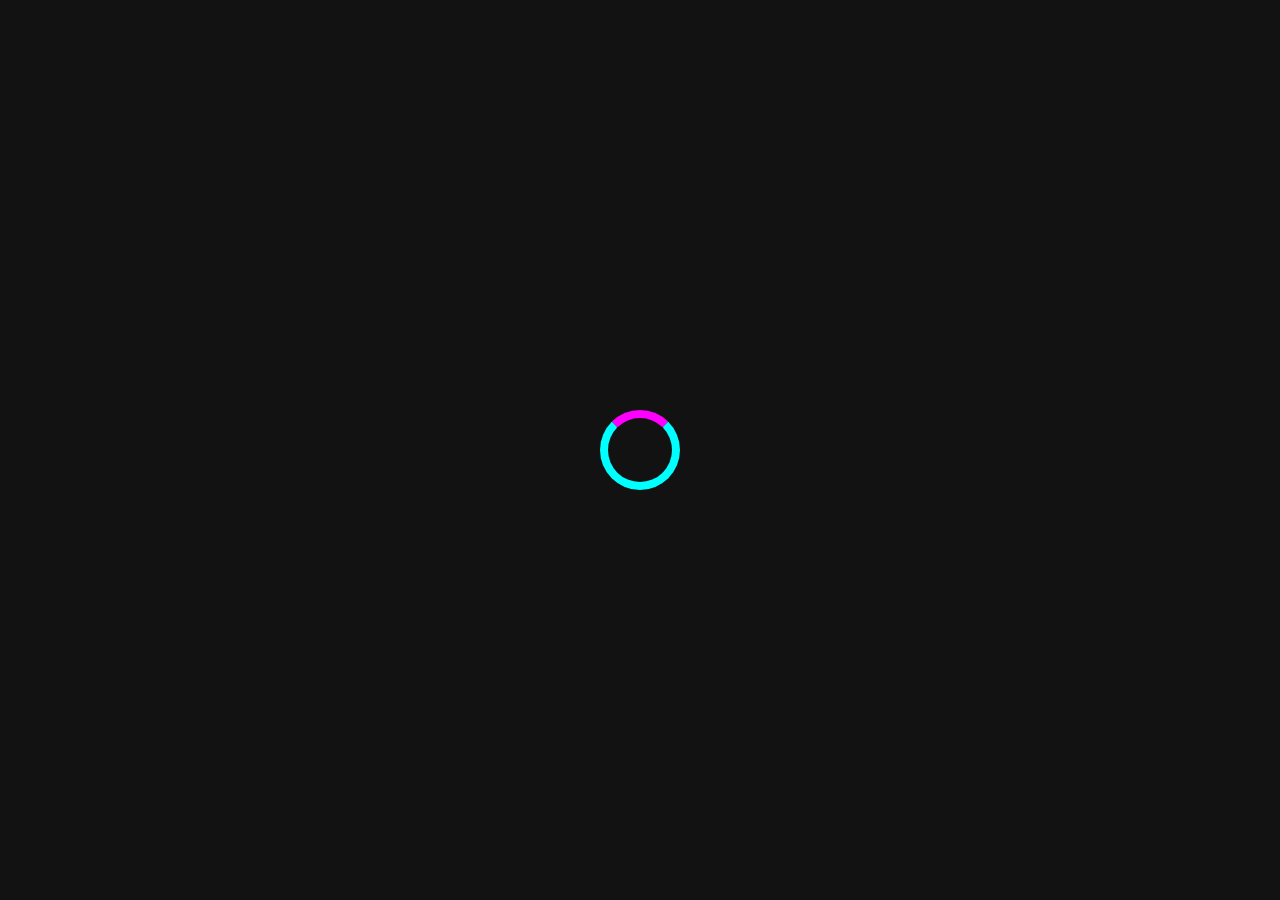
<file: index.html>
<!DOCTYPE html>
<html lang="en">
<head>
  <meta charset="UTF-8" />
  <meta name="viewport" content="width=device-width, initial-scale=1.0" />
  <title>GameZone</title>
  <link rel="stylesheet" href="css/bootstrap.min.css" />
  <link rel="stylesheet" href="css/all.min.css" />
  <link rel="stylesheet" href="css/style.css" />
</head>
<body>

  <!-- Loader -->
  <div id="loader">
    <div class="spinner"></div>
  </div>

  <!-- Navbar -->
<!-- Navbar -->
<nav class="navbar navbar-expand-lg navbar-dark creative-navbar fixed mt-2">
  <div class="container">
    <a class="navbar-brand" href="index.html"><i class="fas fa-gamepad"></i> GameZone</a>

    <button class="navbar-toggler" type="button" data-bs-toggle="collapse" data-bs-target="#navbarNav">
      <span class="navbar-toggler-icon"></span>
    </button>
    
    <div class="collapse navbar-collapse " id="navbarNav">
      <ul class="navbar-nav ms-auto">

        <!-- My Games Dropdown -->
        <li class="nav-item dropdown">
          <a class="nav-link dropdown-toggle" href="my-games.html" role="button" data-bs-toggle="dropdown">
            🎮 My Games
          </a>
          <ul class="dropdown-menu ">
            <li><a class="dropdown-item" href="memory.html">Memory Cards</a></li>
            <li><a class="dropdown-item" href="whack-a-mole.html">Whack-a-Mole</a></li>
            <li><a class="dropdown-item" href="tictactoe.html">Tic Tac Toe</a></li>
            <li><a class="dropdown-item" href="snake.html">Snake</a></li>
            <li><a class="dropdown-item" href="maze.html">Maze</a></li>
            <li><a class="dropdown-item" href="flappy-bird.html">Flappy Bird</a></li>
          </ul>
        </li>

        <!-- Free Games Dropdown -->
        <li class="nav-item ">
          <a class="nav-link " href="free-games.html" role="button" >
            🕹 Free Games
          </a>
   
        </li>

        <!-- API Games Dropdown -->
        <li class="nav-item ">
          <a class="nav-link " href="api-games.html" role="button">
            🌐 API Games
          </a>
         
        </li>

        <li class="nav-item">
          <i id="theme-toggle" class="fa-solid fa-moon theme-icon"></i>
        </li>
      </ul>
    </div>
  </div>
</nav>


  <!-- Background Icons -->
  <div id="background-icons"></div>

  <!-- Main Content -->
<div class="container home-container pt-5">
  <h1 id="neon-title" class="text-center mb-5">GameZone</h1>

  <div class="sections-grid">

    <!-- My Games -->
    <div class="section" id="my-games" onclick="window.location.href='my-games.html';">
      <div class="section-overlay">
        <h2>My Games</h2>
      </div>
    </div>

    <!-- Free Games -->
    <div class="section" id="free-games" onclick="window.location.href='free-games.html';">
      <div class="section-overlay">
        <h2>Free Games</h2>
      </div>
    </div>

    <!-- API Games -->
    <div class="section" id="api-games" onclick="window.location.href='api-games.html';">
      <div class="section-overlay">
        <h2>API Games</h2>
      </div>
    </div>

  </div>
</div>

  <!-- Game Overlay -->
  <div id="game-detail"></div>

  <!-- Scripts -->
  <script src="js/bootstrap.bundle.min.js"></script>
  <script src="js/gsap.min.js"></script>
  <script src="js/loader.js"></script>
  <script src="js/header-neon.js"></script>
  <script src="js/background-icons.js"></script>
  <script src="js/theme.js"></script>
  <script src="js/main.js"></script>
  
</body>
</html>
</file>
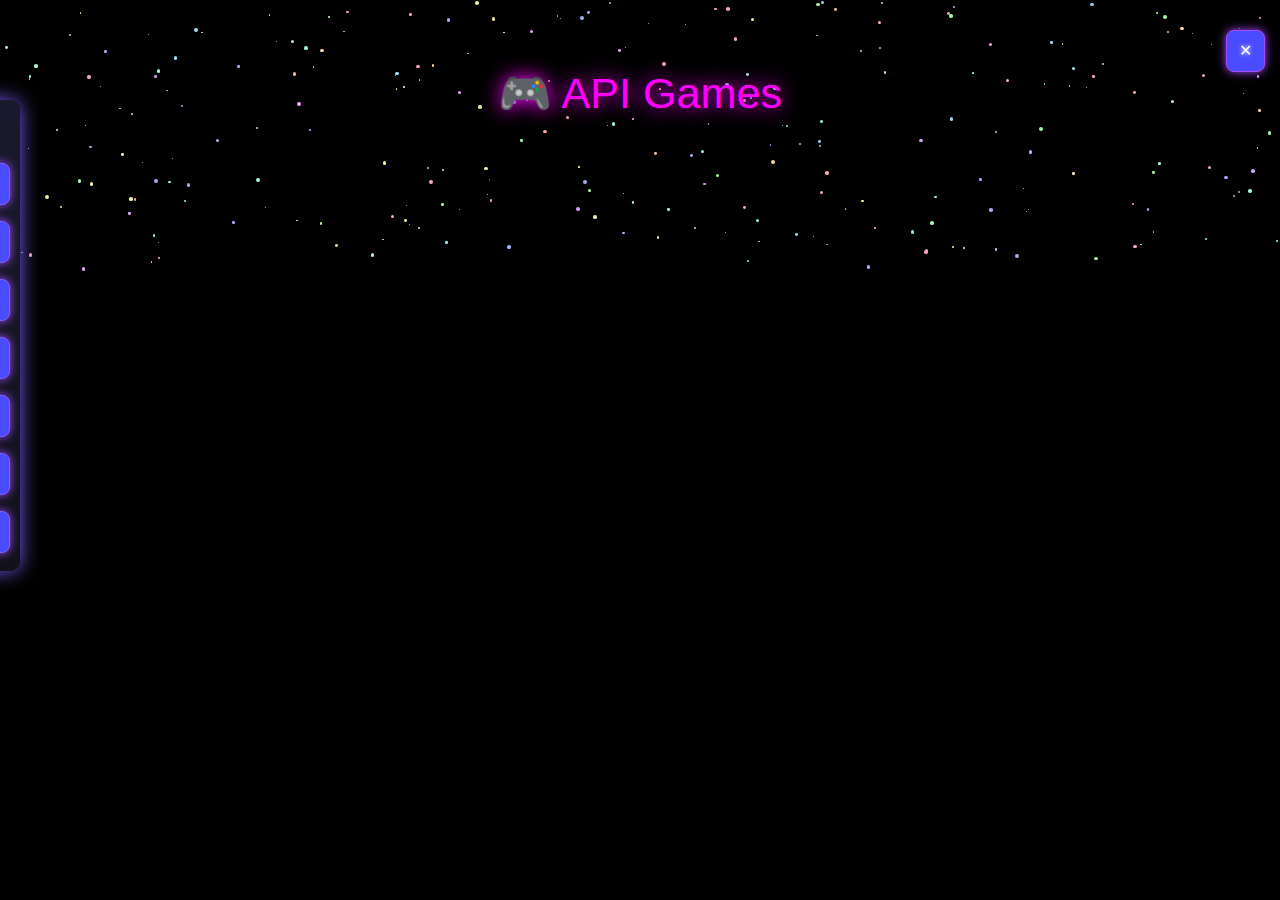
<file: api-games.html>
<!DOCTYPE html>
<html lang="en">
<head>
<meta charset="UTF-8" />
<meta name="viewport" content="width=device-width, initial-scale=1.0" />
<title>API Games</title>
<link href="https://cdn.jsdelivr.net/npm/bootstrap@5.3.2/dist/css/bootstrap.min.css" rel="stylesheet">
<style>
/* Scrollbar */
::-webkit-scrollbar { width:12px; }
::-webkit-scrollbar-track { background:#4e074ee7; border-radius:10px; }
::-webkit-scrollbar-thumb { background: linear-gradient(180deg,#00b3b3,#b300b3,#00b380,#b30066,#00b3b3); border-radius:10px; border:2px solid rgba(0, 0, 0, 0.071);}
::-webkit-scrollbar-thumb:hover { background: linear-gradient(180deg,#00ffff,#ff00ff,#00ffcc,#ff0099,#00ffff); }

body {
  background: black;
  color: #fff;
  font-family: sans-serif;
  overflow-x: hidden;
  scroll-behavior: smooth;
  position: relative;
  height: 100%;
}
.star {
  position: absolute;
  border-radius: 50%;
  z-index: -1;
  animation: twinkle 2s infinite alternate;
}
@keyframes twinkle {
  0% { opacity: 0.3; transform: translateY(0); }
  50% { opacity: 1; transform: translateY(-2px); }
  100% { opacity: 0.3; transform: translateY(0); }
}

h1 { 
  margin-top: 20px;
  color: #ff00ff; 
  font-size: 2.7rem; 
  text-shadow: 0 0 20px #ff00ff; 
  text-align:center;
  margin-bottom: 100px; 
}
h2.section-title { 
  color: #ef5fec; 
  text-align:center; 
  margin-bottom: 30px; 
  text-shadow:0 0 10px #a64aff;
}

.section-border {
  border: 2px solid #a64aff;
  border-radius: 15px;
  padding: 20px;
  margin-bottom: 40px;
  box-shadow: 0 0 25px #a64aff;
  transition: 0.5s;
  animation: neonGlow 3s linear infinite alternate;
}
.section-border:hover { box-shadow: 0 0 50px #a64aff; }

@keyframes neonGlow {
  0% { box-shadow: 0 0 15px #00ffff, 0 0 20px #ff00ff, 0 0 15px #00ffcc, 0 0 20px #ff0099; }
  50% { box-shadow: 0 0 30px #00ffff, 0 0 40px #ff00ff, 0 0 30px #00ffcc, 0 0 40px #ff0099; }
  100% { box-shadow: 0 0 15px #00ffff, 0 0 20px #ff00ff, 0 0 15px #00ffcc, 0 0 20px #ff0099; }
}

.game-card {
  background:#1a1a2e; 
  border-radius:10px;
  overflow:hidden;
  transition:.3s; 
  position: relative;
  cursor:pointer;
  border:1px solid #4a4aff;
  box-shadow: 0 0 15px #00ffff, 0 0 20px #ff00ff;
}
.card-img-container { position: relative; overflow: hidden; border-radius: 10px; }
.card-img-container img { width: 100%; height: 180px; object-fit: cover; transition: transform 0.5s; }
.card-img-container:hover img { transform: scale(1.1); }

.overlay {
  position: absolute;
  bottom: 0; left: 0; right: 0;
  background: rgba(0,0,0,0.6);
  color: #fff;
  padding: 10px;
  transform: translateY(100%);
  transition: transform 0.3s;
}
.card-img-container:hover .overlay { transform: translateY(0); }

.card-title { color:#fff; margin:0; font-size:1rem; }
.card-text { color:#ccc; font-size:0.8rem; margin:0; }

.btn-neon {
  background: #4a4aff;
  color: #fff;
  border: 1px solid #a64aff;
  text-shadow: 0 0 5px #fff;
  box-shadow: 0 0 10px #a64aff;
  transition: all 0.3s;
  display:inline-block;
  text-decoration:none;
  padding:8px 12px;
  border-radius:8px;
  cursor:pointer;
}
.btn-neon:hover {
  background: #7c5fff;
  box-shadow: 0 0 20px #a64aff, 0 0 30px #7c5fff;
}

/* Overlay */
#game-detail {
  position: fixed;
  top:0; left:0; width:100vw; height:100vh;
  background: rgba(0,0,0,0.95);
  display:flex; justify-content:center; align-items:center;
  opacity:0; pointer-events:none; transition:opacity 0.3s ease;
  z-index:9999;
}
#game-detail.active { opacity:1; pointer-events:auto; }

#game-detail .overlay-fullscreen {
  background:#1a1a2e;
  border-radius:15px;
  padding:20px;
  max-width:900px;
  width:90%;
  box-shadow:0 0 50px #a64aff;
  display:flex;
  flex-direction:column;
  align-items:center;
  position:relative;
}
#game-detail img { width:60%; border-radius:15px; box-shadow:0 0 30px #a64aff; margin-bottom:20px; }
#game-detail h2 { color:#00ffff; margin-bottom:10px; text-align:center; text-shadow:0 0 15px #00ffff,0 0 30px #ff00ff; }
#game-detail p { color:#fff; margin:2px 0; text-align:center; }
#game-detail .overlay-close {
  position:absolute; top:10px; right:15px; font-size:30px;
  color:#fff; background:none; border:none; text-shadow:0 0 10px #00ffff,0 0 20px #ff00ff; cursor:pointer;
}
#game-detail .overlay-info { text-align:center; margin-bottom:10px; }

/* Sidebar */
#sidebar {
  position: fixed;
  top: 100px;
  left: -150px;
  width: 170px;
  background: linear-gradient(180deg, #1a1a2e, #11111a);
  box-shadow: 0 0 20px #7c5fff;
  padding: 10px;
  border-radius: 10px;
  transition: left 0.3s;
  z-index: 1000;
}
#sidebar:hover { left: 0; }
#sidebar .list-group-item {
  border: 1px solid #7c5fff;
  margin-bottom: 5px;
  border-radius: 8px;
  cursor:pointer;
}
#sidebar li:hover {
  background: #7c5fff;
  box-shadow: 0 0 15px #a64aff;
  transform: scale(1.05);
}

/* Mobile */
#mobile-menu-btn { display:none; }
#mobile-sidebar { display:none; }

/* Back to index button */
#back-to-index {
  position: fixed;
  top: 30px;
  right: 15px;
  z-index: 1003;
  display: block;
}
@media(max-width:768px){ 
  #sidebar { display:none; }
  #mobile-menu-btn { display:block; }
  #mobile-sidebar { display:block; position: fixed; top:0; left:0; width:250px; height:100%; background: linear-gradient(180deg, #1a1a2e, #11111a); padding:20px; z-index:1002; box-shadow:0 0 30px #7c5fff; display:none;}
  .col-12.col-sm-6.col-md-3 { flex: 0 0 48%; max-width: 48%; margin:1%; }
}
@media(max-width:500px){ .col-12.col-sm-6.col-md-3 { flex: 0 0 100%; max-width:100%; margin-bottom:20px; } }
</style>
</head>
<body>

<!-- Back to Home Button -->
<button id="back-to-index" class="btn-neon ">✕</button>


<!-- Mobile Menu Button -->
<div id="mobile-menu-btn">☰</div>
<div id="mobile-sidebar">
  <ul class="list-group p-0">
    <li class="list-group-item btn-neon my-2" data-target="home">🏠 Home</li>
    <li class="list-group-item btn-neon my-2" data-target="action">⚔️ Action</li>
    <li class="list-group-item btn-neon my-2" data-target="shooter">🎯 Shooter</li>
    <li class="list-group-item btn-neon my-2" data-target="racing">🏎️ Racing</li>
    <li class="list-group-item btn-neon my-2" data-target="role-playing-games-rpg">🧙 RPG</li>
    <li class="list-group-item btn-neon my-2" data-target="strategy">🛡️ Strategy</li>
    <li class="list-group-item btn-neon my-2" data-target="sports">⚽ Sports</li>
  </ul>
</div>

<div class="container py-5">
  <h1>🎮 API Games</h1>
  <div id="sidebar">
    <h4 class="text-center mb-3" style="color:#ff00ff;text-shadow:0 0 10px #a64aff;">🏠 Menu</h4>
    <ul class="list-group p-0">
      <li class="list-group-item btn-neon my-2" data-target="home">🏠 Home</li>
      <li class="list-group-item btn-neon my-2" data-target="action">⚔️ Action</li>
      <li class="list-group-item btn-neon my-2" data-target="shooter">🎯 Shooter</li>
      <li class="list-group-item btn-neon my-2" data-target="racing">🏎️ Racing</li>
      <li class="list-group-item btn-neon my-2" data-target="role-playing-games-rpg">🧙 RPG</li>
      <li class="list-group-item btn-neon my-2" data-target="strategy">🛡️ Strategy</li>
      <li class="list-group-item btn-neon my-2" data-target="sports">⚽ Sports</li>
    </ul>
  </div>
  <div id="gamesContainer"></div>
</div>

<div id="game-detail"></div>

<script>
const apiKey = "fa6974ddc7704833b926a0fcfd602ee5";
const categories = [
  {slug:"action", title:"Action", bg:"#11111a"},
  {slug:"shooter", title:"Shooter", bg:"#1a1111"},
  {slug:"racing", title:"Racing", bg:"#111a11"},
  {slug:"role-playing-games-rpg", title:"RPG", bg:"#1a1a1a"},
  {slug:"strategy", title:"Strategy", bg:"#111a1a"},
  {slug:"sports", title:"Sports", bg:"#1a1a11"}
];

// Stars
window.addEventListener('load', () => {
  const totalStars = 250;
  const pageWidth = document.body.scrollWidth;
  const pageHeight = document.body.scrollHeight;
  for (let i = 0; i < totalStars; i++) {
    const star = document.createElement('div');
    star.className = 'star';
    const size = Math.random()*3 + 1;
    star.style.width = size + 'px';
    star.style.height = size + 'px';
    star.style.background = `hsl(${Math.random()*360}, 80%, 80%)`;
    star.style.left = Math.random()*pageWidth+'px';
    star.style.top = Math.random()*pageHeight+'px';
    document.body.appendChild(star);
  }
});

// Load Sections
async function loadSection(catSlug, title, bg) {
  const url = `https://api.rawg.io/api/games?key=${apiKey}&genres=${catSlug}&page_size=12`;
  const resp = await fetch(url);
  const data = await resp.json();
  const games = data.results;
  const section = document.createElement("div");
  section.className = "section-border";
  section.id = catSlug;
  section.style.background = bg;
  section.innerHTML = `<h2 class="section-title">${title}</h2>`;
  const row = document.createElement("div");
  row.className = "row g-4";
  games.forEach(game => {
    const img = game.background_image || "";
    const gameName = game.name;
    const released = game.released || "N/A";
    const rating = game.rating || "N/A";
    const genres = game.genres.map(g=>g.name).join(', ');
    const slug = game.slug;
    const col = document.createElement("div");
    col.className = "col-12 col-sm-6 col-md-3";
    col.innerHTML = `
      <div class="card game-card h-100" data-slug="${slug}" data-name="${gameName}" data-img="${img}" data-released="${released}" data-rating="${rating}" data-genres="${genres}">
        <div class="card-img-container">
          <img src="${img}" alt="${gameName}" />
          <div class="overlay">
            <h5 class="card-title">${gameName}</h5>
            <p class="card-text">📅 ${released}</p>
            <p class="card-text">⭐ ${rating}</p>
            <p class="card-text">🎮 ${genres}</p>
          </div>
        </div>
        <div class="text-center mt-2">
          <button class="btn-neon btn-details">Details</button>
        </div>
      </div>
    `;
    row.appendChild(col);
  });
  section.appendChild(row);
  document.getElementById("gamesContainer").appendChild(section);
}

async function loadAll() {
  for(const cat of categories){
    await loadSection(cat.slug, cat.title, cat.bg);
  }
}
loadAll();

// Overlay
function showGameOverlay(gameData) {
  const overlay = document.getElementById('game-detail');
  overlay.innerHTML = `
    <div class="overlay-fullscreen">
      <img src="${gameData.img}" />
      <div class="overlay-info">
        <h2>${gameData.name}</h2>
        <p>📅 Released: ${gameData.released}</p>
        <p>⭐ Rating: ${gameData.rating}</p>
        <p>🎮 Genres: ${gameData.genres}</p>
      </div>
      <a href="https://rawg.io/games/${gameData.slug}" target="_blank" class="btn btn-neon">Go to Game</a>
      <button class="overlay-close">✕</button>
    </div>
  `;
  overlay.classList.add('active');
  overlay.querySelector('.overlay-close').onclick = () => overlay.classList.remove('active');
}

// Card click
document.addEventListener('click', e => {
  const card = e.target.closest('.game-card');
  if(!card) return;
  const gameData = {
    slug: card.getAttribute('data-slug'),
    name: card.getAttribute('data-name'),
    img: card.getAttribute('data-img'),
    released: card.getAttribute('data-released'),
    rating: card.getAttribute('data-rating'),
    genres: card.getAttribute('data-genres')
  };
  if(e.target.classList.contains('btn-details') || e.target.closest('.game-card')) {
    showGameOverlay(gameData);
  }
});

// Sidebar scroll
document.querySelectorAll("#sidebar li, #mobile-sidebar li").forEach(item => {
  item.addEventListener("click", () => {
    const targetId = item.getAttribute("data-target");
    if(targetId === "home"){
      window.scrollTo({ top: 0, behavior: 'smooth' });
    } else {
      const target = document.getElementById(targetId);
      target.scrollIntoView({ behavior: "smooth", block: "start" });
    }
    if(window.innerWidth < 768) document.getElementById('mobile-sidebar').style.display='none';
  });
});

// Mobile menu toggle
document.getElementById('mobile-menu-btn').addEventListener('click', ()=>{
  const menu = document.getElementById('mobile-sidebar');
  menu.style.display = menu.style.display === 'block' ? 'none' : 'block';
});

// Back to index button
document.getElementById('back-to-index').addEventListener('click', () => {
  window.location.href = "index.html"; // عدلي الرابط حسب اسم صفحتك الرئيسية
});
</script>
</body>
</html>
</file>
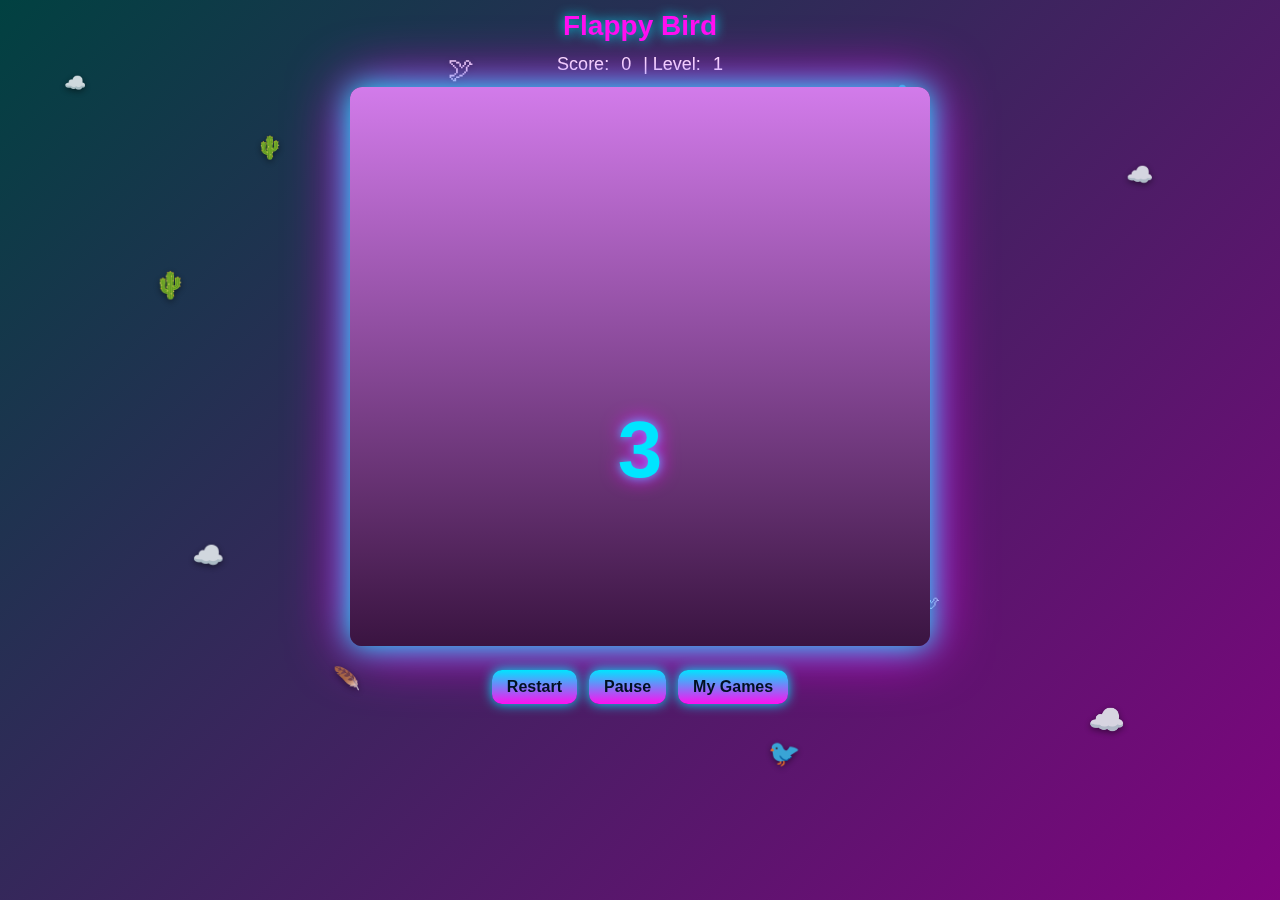
<file: flappy-bird.html>
<!DOCTYPE html>
<html lang="ar">
<head>
<meta charset="UTF-8" />
<meta name="viewport" content="width=device-width, initial-scale=1.0">
<title>Flappy bird</title>
<link rel="stylesheet" href="css/flappy-bird.css">
</head>
<body>

<!-- background emojis -->
<div id="bg-flappy"></div>

<div id="gameWrapper">
  <h1>Flappy Bird</h1>
  <div id="ui">Score: <span id="score">0</span> | Level: <span id="level">1</span></div>
  <canvas id="flappyCanvas" width="560" height="540"></canvas>
  <div id="buttons">
    <button id="restartBtn">Restart</button>
    <button id="pauseBtn">Pause</button>
    <button id="myGamesBtn">My Games</button>
  </div>
</div>

<!-- popup -->
<div id="popup">
  <div id="popupContent">
    <h2 id="popupTitle">Game Over</h2>
    <p id="popupMsg">Hard Luck! Your score: <span id="finalScore">0</span></p>
    <button id="tryAgainBtn">Try Again</button>
    <button id="popupMyGames">My Games</button>
  </div>
</div>

<script src="js/flappy-bird.js"></script>

</body>
</html>
</file>
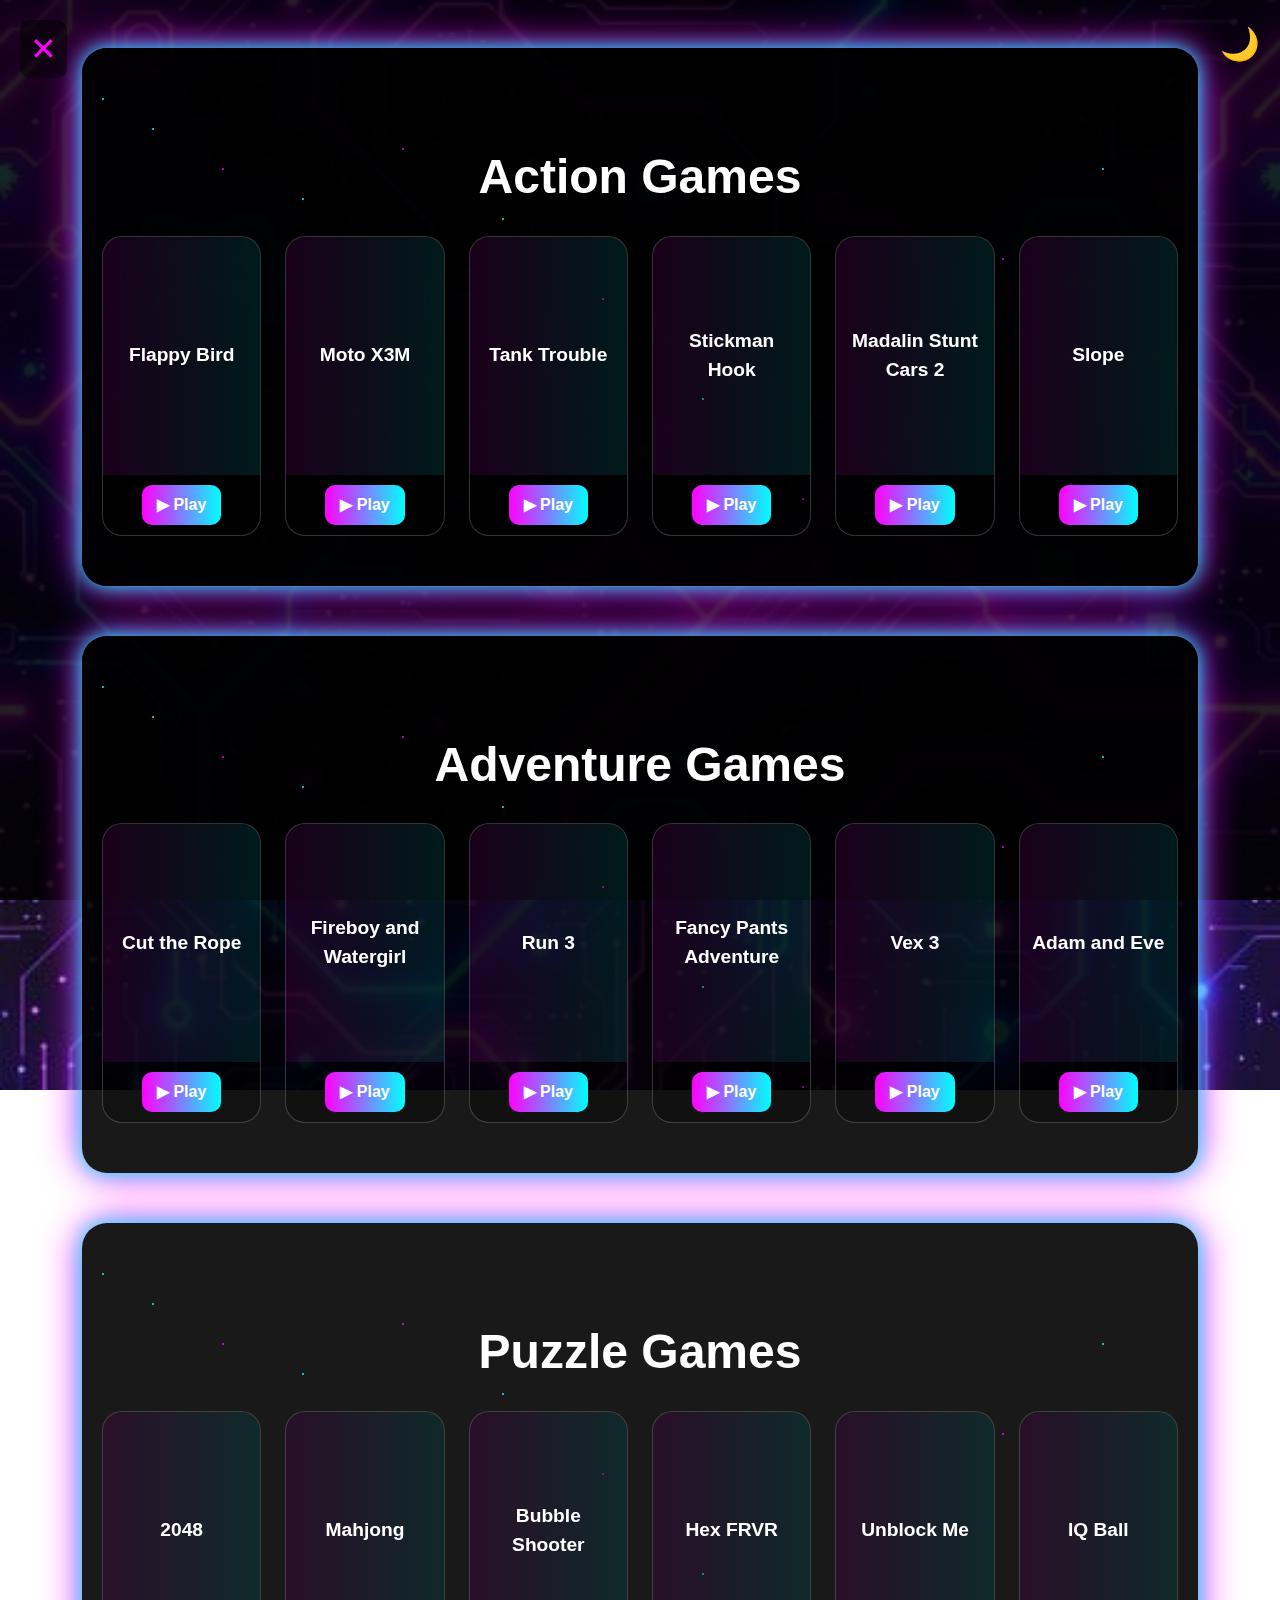
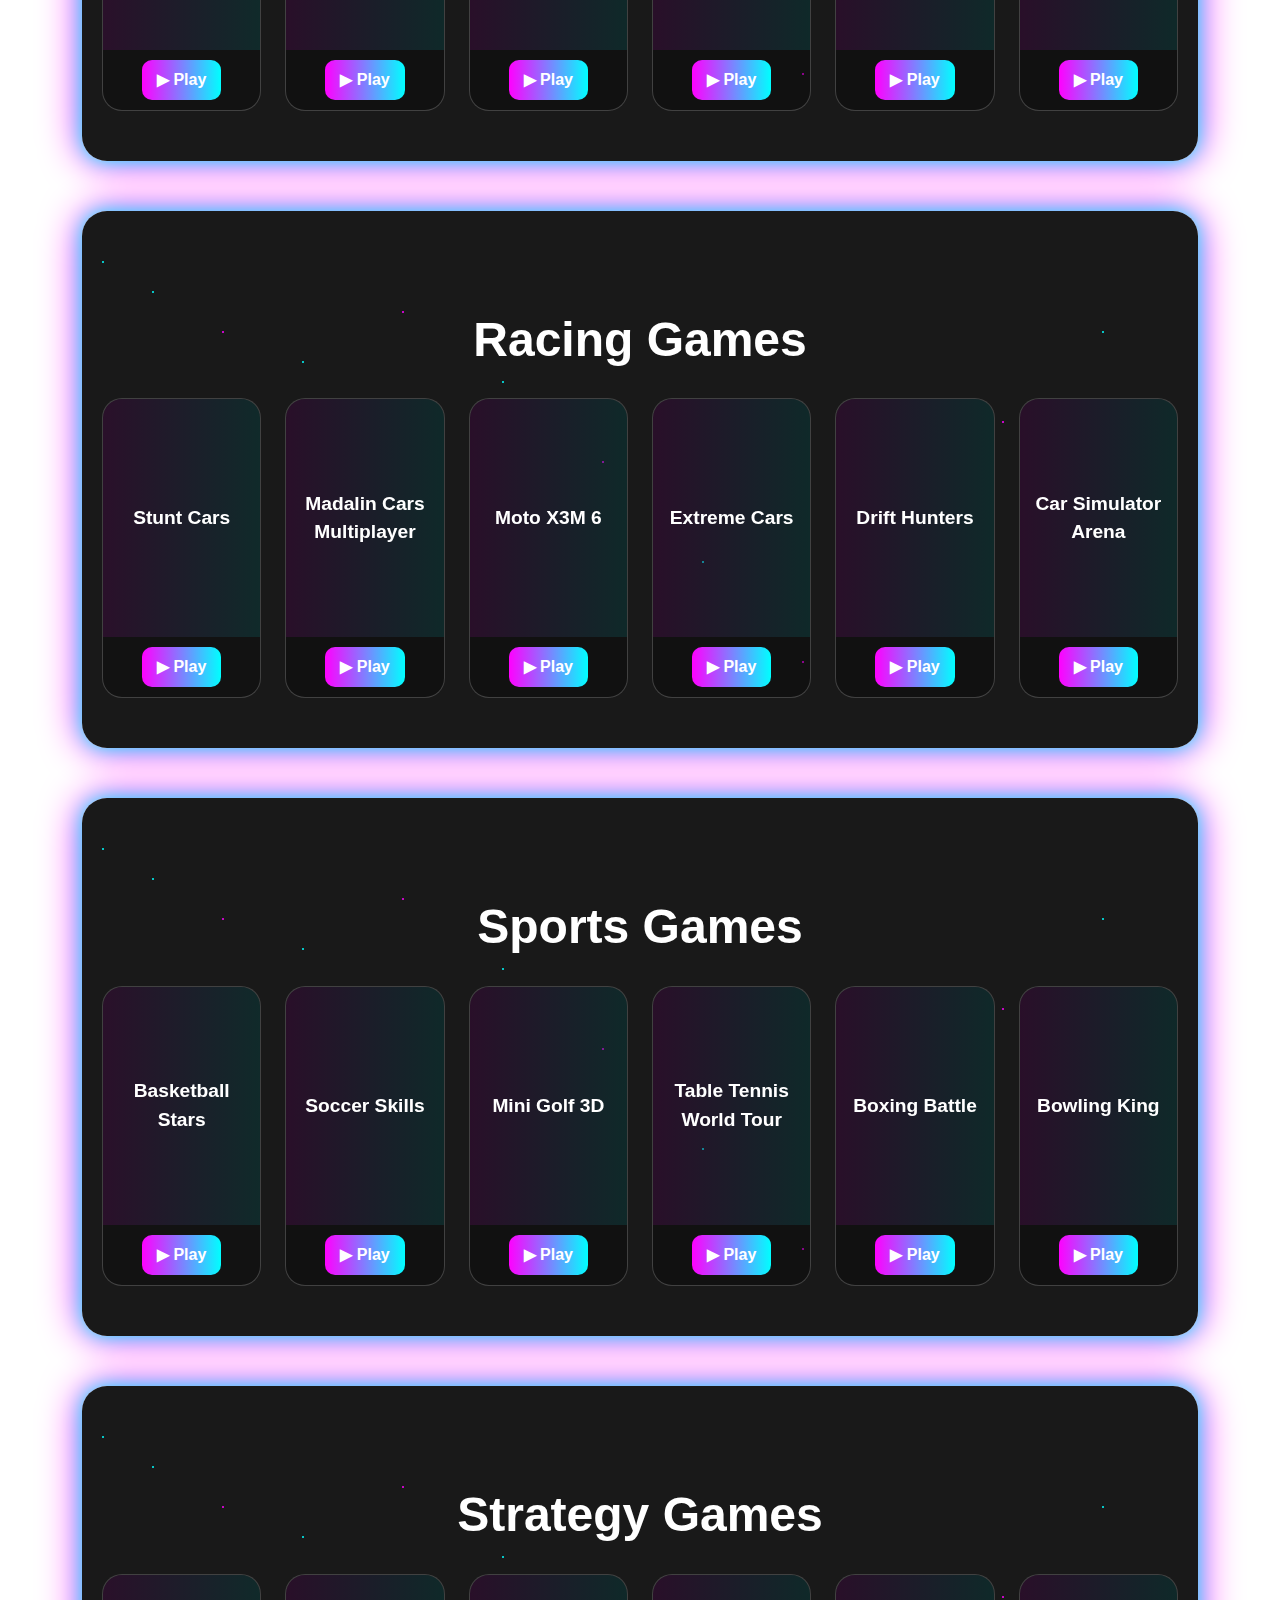
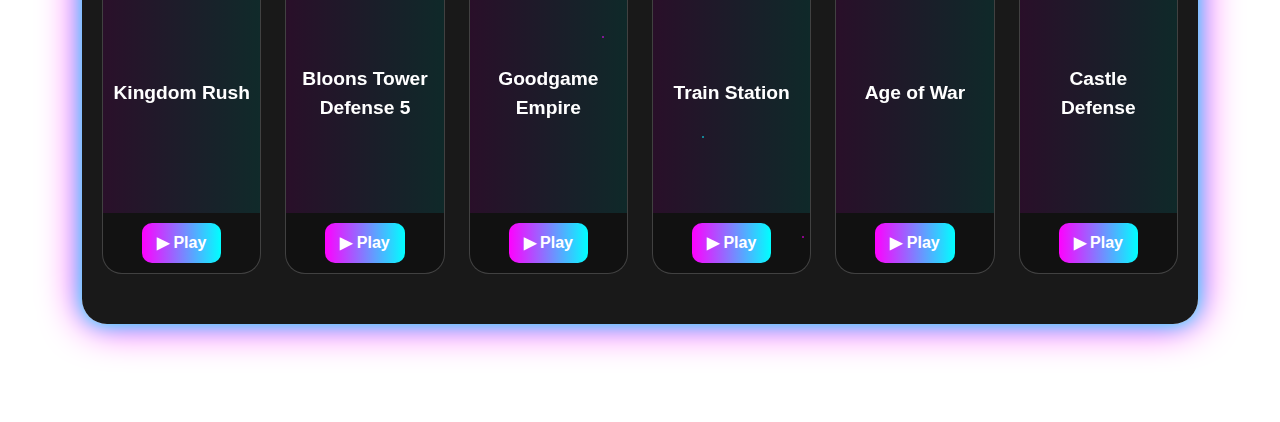
<file: free-games.html>
<!DOCTYPE html>
<html lang="en">
<head>
<meta charset="UTF-8">
<meta name="viewport" content="width=device-width, initial-scale=1.0">
<title>Free Games </title>
<link href="https://cdn.jsdelivr.net/npm/bootstrap@5.3.3/dist/css/bootstrap.min.css" rel="stylesheet">
<link rel="stylesheet" href="https://cdnjs.cloudflare.com/ajax/libs/animate.css/4.1.1/animate.min.css"/>
<style>
/* Scrollbar */
::-webkit-scrollbar { width:12px; }

::-webkit-scrollbar-track { 
  background:#5c035ce7; 
  border-radius:10px; 
}

::-webkit-scrollbar-thumb { 
  background: linear-gradient(180deg,#00b3b3,#b300b3,#00b380,#b30066,#00b3b3); 
  border-radius:10px; 
  border:2px solid rgba(0, 0, 0, 0.071);
}

::-webkit-scrollbar-thumb:hover { 
  background: linear-gradient(180deg,#00ffff,#ff00ff,#00ffcc,#ff0099,#00ffff);
}

    body {
      
      font-family: 'Segoe UI', sans-serif;
      background: url('images/neon-gaming-circuit-stockcake.jpg') no-repeat center center fixed;
      background-size: cover;
      overflow-x: hidden;
      color: #fff;
    }
    body::before {
  content: "";
  position: fixed;
  top: 0;
  left: 0;
  width: 100%;
  height: 100%;
  background-color: rgba(0, 0, 0, 0.5); /* لون أسود شفاف */
  z-index: 0;
  pointer-events: none; /* عشان ما يعيقش التفاعل مع العناصر */
}
.overlay {
  position: fixed;
  top: 0;
  left: 0;
  width: 100%;
  height: 100%;
  background-color: rgba(0,0,0,0.7);
  z-index: 0;
  pointer-events: none;
}




/* Light Mode */
body.light {
  background: #f5f5f5;
  color: #000;
}

/* Light/Dark Toggle Emoji */
.mode-toggle {
  position:fixed;
  top:20px;
  right:20px;
  z-index:999;
  font-size:2rem;
  cursor:pointer;
  user-select:none;
  transition: all 0.3s;
}

/* Neon Titles */
.section-title {
  text-align:center;
  font-size:3rem;
  margin:50px 0 30px;
  font-weight:bold;
  animation: neonGlow 1.5s ease-in-out infinite alternate;
}
@keyframes neonGlow {
  0% { text-shadow: 0 0 5px #0ff, 0 0 20px #ff00ff; }
  100% { text-shadow: 0 0 20px #0ff, 0 0 40px #ff00ff; }
}
body.light .section-title {
  text-shadow:none;
  color:#222;
  animation:none;
}

/* Section Background with small dots */
.section-bg {
  padding:50px 20px;
  border-radius: 25px;
  margin-bottom:50px;
  background: rgba(0,0,0,0.9);
  box-shadow: 0 0 20px #0ff, 0 0 40px #ff00ff;
  position:relative;
  overflow:hidden;
}
.section-bg::before {
  content:'';
  position:absolute;
  width:2px;
  height:2px;
  background: #0ff;
  box-shadow: 
    50px 30px #0ff,
    120px 70px #ff00ff,
    200px 100px #0ff,
    300px 50px #ff00ff,
    400px 120px #0ff,
    500px 200px #ff00ff,
    600PX 300PX #0ff,
      700px 400px #ff00ff,
       800PX 500PX #0ff,
        900px 160px #ff00ff, 
         1000PX 70PX #0ff, 
        1100px 800px #ff00ff, 
         1200PX 190PX #0ff, 
        1300px 100px #ff00ff;
        
  border-radius:50%;
  animation: twinkle 2s infinite alternate;
}
@keyframes twinkle {
  0% { opacity:0.3; }
  100% { opacity:1; }
}


/* Game Cards */
.game-card {
  border-radius: 20px;
  overflow:hidden;
  border:1px solid rgba(255,255,255,0.2);
  position:relative;
  height:300px;
  display:flex;
  flex-direction:column;
  justify-content:space-between;
  background: rgba(0,0,0,0.3);
  transition: all 0.3s;
}
.game-card:hover {
  transform: translateY(-10px) scale(1.05);
  box-shadow: 0 0 25px #ff00ff, 0 0 50px #00ffff;
}
.game-card .card-top {
  flex:1;
  display:flex;
  align-items:center;
  justify-content:center;
  font-weight:bold;
  font-size:1.2rem;
  color:#fff;
  position:relative;
  text-align:center;
  padding:10px;
}
.game-card .card-top::before {
  content:'';
  position:absolute;
  width:100%;
  height:100%;
  background: linear-gradient(90deg, rgba(255,0,255,0.1), rgba(0,255,255,0.1));
  z-index:0;
}
.game-card .card-top span {
  position:relative;
  z-index:1;
}

/* Card bottom button */
.game-card-body {
  padding:10px;
  text-align:center;
}
.game-card-body button {
  background: linear-gradient(90deg,#ff00ff,#00ffff);
  border:none;
  padding:8px 15px;
  border-radius:10px;
  color:#fff;
  font-weight:bold;
  transition: all 0.3s;
}
.game-card-body button:hover {
  background: linear-gradient(90deg,#00ffff,#ff00ff);
  color:#000;
}

/* Light Mode Card */
body.light .game-card {
  background:#ccc;
  border-color:#999;
}
body.light .game-card .card-top {
  color:#000;
}
body.light .game-card-body button {
  background:#555;
  color:#fff;
}
body.light .game-card-body button:hover {
  background:#999;
  color:#000;
}
.close-btn {
  position: fixed;
  top: 20px;
  left: 20px;
  z-index: 1000;
  font-size: 2rem;
  color: #ff00ff;
  background: rgba(0,0,0,0.5);
  padding: 5px 10px;
  border-radius: 10px;
  text-decoration: none;
  transition: all 0.3s;
}
.close-btn:hover {
  color: #00ffff;
  background: rgba(0,0,0,0.8);
}

/* Light Mode */
body.light {
  background: radial-gradient(circle at top, #ffffff, #e0f7ff);
  color: #000;
}

/* Section Background */
body.light .section-bg {
  background: rgba(255,255,255,0.05);
  box-shadow: 0 0 20px #ff00ff, 0 0 40px #00ffff;
}
body.light .section-bg::before {
  background: #ff00ff;
  box-shadow: 
    50px 30px #ff00ff,
    120px 70px #00ffff,
    200px 100px #ff00ff,
    300px 50px #00ffff,
    400px 120px #ff00ff,
    500px 200px #00ffff;
}

/* Light Mode — Neon Gaming */
body.light {
  background: radial-gradient(circle at top, #ffffff, #e0f7ff);
  color: #000;
}

/* Section Background */
body.light .section-bg {
  
  background: rgba(241, 213, 213, 0.671);
  box-shadow: 0 0 20px #ff00ff, 0 0 40px #00ffff;
}

/* Neon Game Cards */
body.light .game-card {
  color: white;
  background: linear-gradient(145deg, rgba(255,0,255,0.1), rgba(0,255,255,0.1));
  border: 1px solid #ff00ff;
  transition: all 0.3s;
}
body.light .game-card:hover {
  transform: translateY(-10px) scale(1.05);
  box-shadow: 0 0 25px #ff00ff, 0 0 50px #00ffff;
}

/* Card Top */
body.light .game-card .card-top {
  color: #ff00ff;
  text-shadow: 0 0 5px #ff00ff, 0 0 20px #00ffff;
}

/* Card Button */
body.light .game-card-body button {
  background: linear-gradient(90deg,#ff00ff,#00ffff);
  color: #000;
  border:none;
  transition: all 0.3s;
}
body.light .game-card-body button:hover {
  background: linear-gradient(90deg,#00ffff,#ff00ff);
  color: #fff;
}

/* Close Button */
body.light .close-btn {
  color: #ff00ff;
  background: rgba(255,255,255,0.1);
  transition: all 0.3s;
}
body.light .close-btn:hover {
  color: #00ffff;
  background: rgba(255,255,255,0.25);
}

/* Light Mode Emoji Toggle */
body.light .mode-toggle {
  color: #ff00ff;
  text-shadow: 0 0 5px #ff00ff, 0 0 20px #00ffff;
}



</style>
</head>
<body>
<div class="overlay"></div>
<div class="mode-toggle" onclick="toggleMode()">🌙</div>
<!-- زر العودة للهوم -->
<a href="index.html" class="close-btn">✕</a>

<div class="container py-5">

<script>
const sections=[
  {
    title:"Action Games",
    games:[
      {name:"Flappy Bird", link:"https://crazygames.com/game/flappy-bird"},
      {name:"Moto X3M", link:"https://crazygames.com/game/moto-x3m"},
      {name:"Tank Trouble", link:"https://crazygames.com/game/tank-trouble"},
      {name:"Stickman Hook", link:"https://crazygames.com/game/stickman-hook"},
      {name:"Madalin Stunt Cars 2", link:"https://crazygames.com/game/madalin-stunt-cars-2"},
      {name:"Slope", link:"https://crazygames.com/game/slope"}
    ]
  },
  {
    title:"Adventure Games",
    games:[
      {name:"Cut the Rope", link:"https://crazygames.com/game/cut-the-rope"},
      {name:"Fireboy and Watergirl", link:"https://crazygames.com/game/fireboy-and-watergirl-1-forest-temple"},
      {name:"Run 3", link:"https://crazygames.com/game/run-3"},
      {name:"Fancy Pants Adventure", link:"https://crazygames.com/game/fancy-pants-adventure"},
      {name:"Vex 3", link:"https://crazygames.com/game/vex-3"},
      {name:"Adam and Eve", link:"https://crazygames.com/game/adam-and-eve-3"}
    ]
  },
  {
    title:"Puzzle Games",
    games:[
      {name:"2048", link:"https://crazygames.com/game/2048"},
      {name:"Mahjong", link:"https://crazygames.com/game/mahjong"},
      {name:"Bubble Shooter", link:"https://crazygames.com/game/bubble-shooter"},
      {name:"Hex FRVR", link:"https://crazygames.com/game/hex-frvr"},
      {name:"Unblock Me", link:"https://crazygames.com/game/unblock-me"},
      {name:"IQ Ball", link:"https://crazygames.com/game/iq-ball"}
    ]
  },
  {
    title:"Racing Games",
    games:[
      {name:"Stunt Cars", link:"https://crazygames.com/game/stunt-cars"},
      {name:"Madalin Cars Multiplayer", link:"https://crazygames.com/game/madalin-cars-multiplayer"},
      {name:"Moto X3M 6", link:"https://crazygames.com/game/moto-x3m-6"},
      {name:"Extreme Cars", link:"https://crazygames.com/game/extreme-cars"},
      {name:"Drift Hunters", link:"https://crazygames.com/game/drift-hunters"},
      {name:"Car Simulator Arena", link:"https://crazygames.com/game/car-simulator-arena"}
    ]
  },
  {
    title:"Sports Games",
    games:[
      {name:"Basketball Stars", link:"https://crazygames.com/game/basketball-stars"},
      {name:"Soccer Skills", link:"https://crazygames.com/game/soccer-skills"},
      {name:"Mini Golf 3D", link:"https://crazygames.com/game/mini-golf-3d"},
      {name:"Table Tennis World Tour", link:"https://crazygames.com/game/table-tennis-world-tour"},
      {name:"Boxing Battle", link:"https://crazygames.com/game/boxing-battle"},
      {name:"Bowling King", link:"https://crazygames.com/game/bowling-king"}
    ]
  },
  {
    title:"Strategy Games",
    games:[
      {name:"Kingdom Rush", link:"https://crazygames.com/game/kingdom-rush"},
      {name:"Bloons Tower Defense 5", link:"https://crazygames.com/game/bloons-tower-defense-5"},
      {name:"Goodgame Empire", link:"https://crazygames.com/game/goodgame-empire"},
      {name:"Train Station", link:"https://crazygames.com/game/train-station"},
      {name:"Age of War", link:"https://crazygames.com/game/age-of-war"},
      {name:"Castle Defense", link:"https://crazygames.com/game/castle-defense"}
    ]
  }
];

sections.forEach(section=>{
document.write(`<section class="section-bg">
<h2 class="section-title animate__animated animate__fadeIn">${section.title}</h2>
<div class="row g-4 justify-content-center">`);
section.games.forEach((g,i)=>{
document.write(`
<div class="col-6 col-md-4 col-lg-2">
<div class="game-card animate__animated animate__fadeInUp">
<div class="card-top"><span>${g.name}</span></div>
<div class="game-card-body">
<a href="${g.link}" target="_blank"><button>▶ Play</button></a>
</div>
</div>
</div>
`);
});
document.write(`</div></section>`);
});

function toggleMode(){
  document.body.classList.toggle('light');
  const toggle = document.querySelector('.mode-toggle');
  toggle.textContent = document.body.classList.contains('light') ? '☀️' : '🌙';
}
</script>

</div>
<script src="https://cdn.jsdelivr.net/npm/bootstrap@5.3.3/dist/js/bootstrap.bundle.min.js"></script>
</body>
</html>
</file>
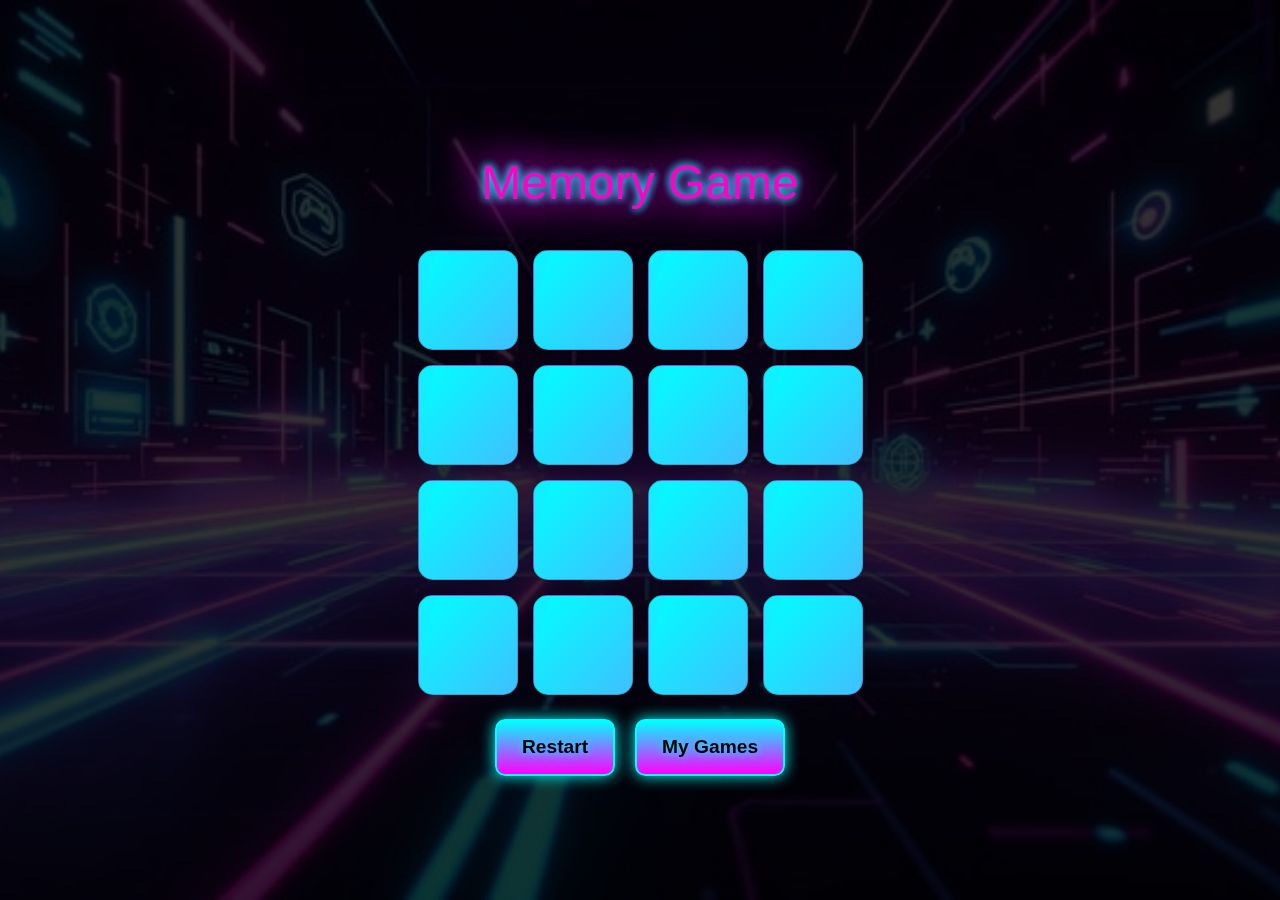
<file: memory.html>
<!DOCTYPE html>
<html lang="en">
<head>
<meta charset="UTF-8">
<meta name="viewport" content="width=device-width, initial-scale=1.0">
<title>Memory Game</title>
<link href="https://cdn.jsdelivr.net/npm/bootstrap@5.3.2/dist/css/bootstrap.min.css" rel="stylesheet">
<style>
body {
  font-family: 'Segoe UI', sans-serif;
  background: url('images/neon-gaming-highway-stockcake.jpg') no-repeat center center fixed;
  background-size: cover;
  color: #fff;
  display: flex;
  justify-content: center;
  align-items: center;
  flex-direction: column;
  min-height: 100vh;
  margin: 0;
}
.overlay {
  position: fixed;
  top: 0;
  left: 0;
  width: 100%;
  height: 100%;
  background-color: rgba(0,0,0,0.8);
  z-index: 0;
  pointer-events: none;
}
h1 {
  text-align: center;
  padding: 30px;
  font-size: 3rem;
  color: rgb(254, 2, 195);
  text-shadow: 0 0 50px #ff00ff, 0 0 10px #00ffff, 0 0 50px #ff00ff, 0 0 10px #00ffff;
  position: relative;
  z-index: 1;
}
#gameBoard {
  display: grid;
  grid-template-columns: repeat(4, 100px);
  grid-gap: 15px;
  justify-content: center;
  z-index:1;
}
.card {
  width: 100px;
  height: 100px;
  background: linear-gradient(135deg, #0ff, #f0f);
  background-size: 400% 400%;
  border-radius: 15px;
  display: flex;
  justify-content: center;
  align-items: center;
  font-size: 2rem;
  cursor: pointer;
  user-select: none;
  transition: transform 0.3s ease, box-shadow 0.3s ease;
  color: #fff;
  position: relative;
  overflow: hidden;
  animation: gradientBG 8s ease infinite;
}
.card::after {
  content: '';
  position: absolute;
  top: 0;
  left: -100%;
  width: 100%;
  height: 100%;
  background: linear-gradient(120deg, rgba(0,255,255,0.05), rgba(255,0,255,0.05), rgba(0,255,255,0.048));
  transform: skewX(-20deg);
  pointer-events: none;
  transition: all 0.3s ease;
  animation: neonLine 2s linear infinite;
}
@keyframes neonLine {
  0% { left: -100%; }
  100% { left: 200%; }
}
.card.flipped {
  transform: rotateY(180deg);
}
.card.matched {
  animation: matchPulse 0.6s ease forwards, neonMatched 1.5s ease infinite;
  box-shadow: 0 0 25px #0ff, 0 0 60px #f0f;
  transform: scale(1.15);
}
@keyframes matchPulse {
  0%   { transform: scale(1); }
  50%  { transform: scale(1.2); }
  100% { transform: scale(1.15); }
}
.card:hover:not(.flipped):not(.matched) {
  transform: scale(1.1);
}
@keyframes gradientBG {
  0% { background-position: 0% 50%; }
  50% { background-position: 100% 50%; }
  100% { background-position: 0% 50%; }
}
.game-buttons {
  margin-top: 30px;
  display: flex;
  gap: 20px;
  justify-content: center;
  z-index:1;
}
.btn-neon {
  padding: 12px 25px;
  background: linear-gradient(#00ffff,#f0f);
  color: black;
  border: 2px solid #0ff;
  font-size: 1.2rem;
  border-radius: 10px;
  cursor: pointer;
  transition: 0.3s;
  text-decoration: none;
  font-weight: bold;
  text-shadow: 0 0 10px #0ff;
  box-shadow: 0 0 15px #0ff;
  z-index: 1;
}
.btn-neon:hover {
  background: rgba(0,255,255,0.2);
  box-shadow: 0 0 25px #0ff, 0 0 50px #f0f;
  transform: scale(1.1);
}
@media(max-width:500px){
  #gameBoard { grid-template-columns: repeat(4, 70px); grid-gap: 10px;}
  .card { width:70px;height:70px;font-size:1.5rem;}
  .btn-neon { font-size:1rem; padding:10px 20px;}
}
</style>
</head>
<body>
<div class="overlay"></div>
<h1>Memory Game</h1>
<div id="gameBoard"></div>
<div class="game-buttons mt-4">
  <button id="restartBtn" class="btn-neon">Restart</button>
  <a href="my-games.html" class="btn-neon">My Games</a>
</div>

<!-- Sounds -->
<audio id="clickSound" src="audio/mixkit-game-ball-tap-2073.wav"></audio>
<audio id="matchSound" src="audio/mixkit-video-game-treasure-2066.wav"></audio>
<audio id="winSound" src="audio/mixkit-completion-of-a-level-2063.wav"></audio>

<script>
const board = document.getElementById('gameBoard');
const symbols = ['🍎','🍌','🍇','🍒','🍉','🥝','🍍','🥑'];
let cards = [...symbols, ...symbols];
let firstCard = null, secondCard = null;
let lockBoard = false;
let matchedPairs = 0;
const totalPairs = symbols.length;

// Sounds
const clickSound = document.getElementById('clickSound');
const matchSound = document.getElementById('matchSound');
const winSound = document.getElementById('winSound');

// Shuffle cards
cards.sort(() => 0.5 - Math.random());

// Create cards
cards.forEach(symbol => {
  const card = document.createElement('div');
  card.classList.add('card');
  card.dataset.symbol = symbol;
  card.addEventListener('click', flipCard);
  board.appendChild(card);
});

function flipCard() {
  if(lockBoard) return;
  if(this === firstCard) return;
  clickSound.play();
  this.classList.add('flipped');
  this.innerText = this.dataset.symbol;
  if(!firstCard) { firstCard=this; return; }
  secondCard=this;
  checkMatch();
}

function checkMatch() {
  if(firstCard.dataset.symbol === secondCard.dataset.symbol) {
    firstCard.classList.add('matched');
    secondCard.classList.add('matched');
    matchSound.play();
    matchedPairs++;
    resetBoard();
    if(matchedPairs === totalPairs) {
      setTimeout(() => { winSound.play(); alert("You Won! 🎉"); }, 500);
    }
  } else {
    lockBoard=true;
    setTimeout(()=>{
      firstCard.classList.remove('flipped');
      secondCard.classList.remove('flipped');
      firstCard.innerText='';
      secondCard.innerText='';
      resetBoard();
    },1000);
  }
}

function resetBoard(){ [firstCard,secondCard]=[null,null]; lockBoard=false; }

document.getElementById("restartBtn").addEventListener("click",()=>{ location.reload(); });
</script>
</body>
</html>
</file>
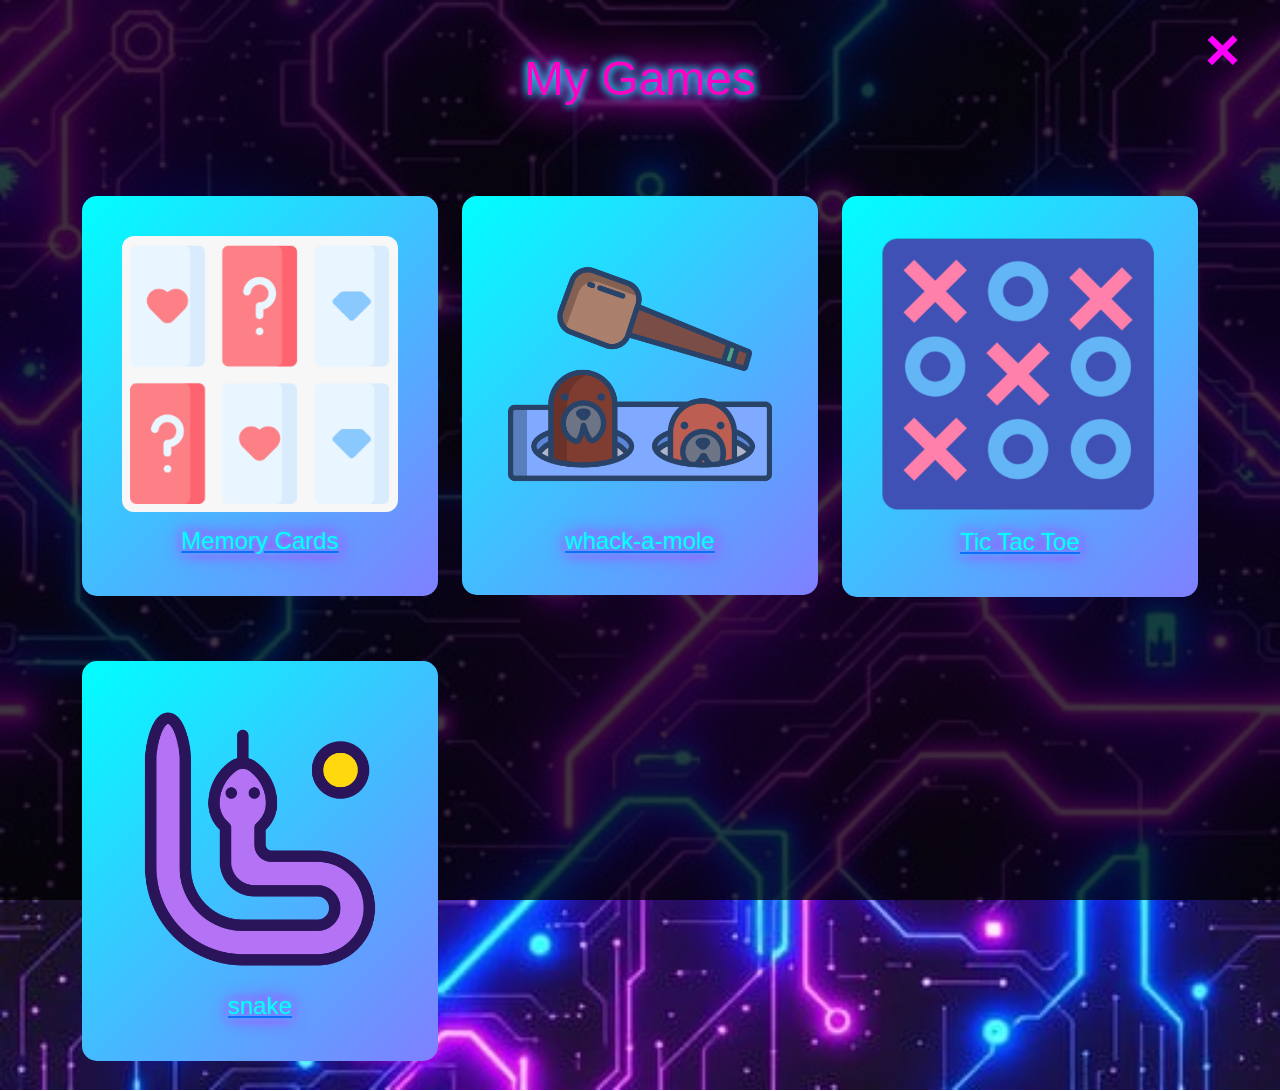
<file: my-games.html>
<!DOCTYPE html>
<html lang="en">
<head>
  <meta charset="UTF-8" />
  <meta name="viewport" content="width=device-width, initial-scale=1.0" />
  <title>My Games</title>

  <!-- Bootstrap CSS -->
  <link href="https://cdn.jsdelivr.net/npm/bootstrap@5.3.2/dist/css/bootstrap.min.css" rel="stylesheet">

  <!-- Custom CSS -->
 

  <style>
    /* Body & Background */
    body {
      
      font-family: 'Segoe UI', sans-serif;
      background: url('images/neon-gaming-circuit-stockcake.jpg') no-repeat center center fixed;
      background-size: cover;
      overflow-x: hidden;
      color: #fff;
    }
    body::before {
  content: "";
  position: fixed;
  top: 0;
  left: 0;
  width: 100%;
  height: 100%;
  background-color: rgba(0, 0, 0, 0.5); /* لون أسود شفاف */
  z-index: 0;
  pointer-events: none; /* عشان ما يعيقش التفاعل مع العناصر */
}
.overlay {
  position: fixed;
  top: 0;
  left: 0;
  width: 100%;
  height: 100%;
  background-color: rgba(0,0,0,0.5);
  z-index: 0;
  pointer-events: none;
}

 
/* Scrollbar */
::-webkit-scrollbar { width:12px; }

::-webkit-scrollbar-track { 
  background:#4e074ee7; 
  border-radius:10px; 
}

::-webkit-scrollbar-thumb { 
  background: linear-gradient(180deg,#00b3b3,#b300b3,#00b380,#b30066,#00b3b3); 
  border-radius:10px; 
  border:2px solid rgba(0, 0, 0, 0.071);
}

::-webkit-scrollbar-thumb:hover { 
  background: linear-gradient(180deg,#00ffff,#ff00ff,#00ffcc,#ff0099,#00ffff);
}

    /* Close Button */
    .close-btn {
      position: fixed;
      top: 5px;
      right: 40px;
      font-size: 60px;
      color: #ff00ff;
      text-decoration: none;
      font-weight: bold;
      z-index: 1000;
      transition: color 0.3s, transform 0.2s;
    }
    .close-btn:hover {
      color: #00ffff;
      transform: scale(1.2);
    }

    /* Page Title */
  h1 {
  text-align: center;
  margin-top: 50px;
  font-size: 3rem;
  color: rgb(254, 2, 195);
  text-shadow: 0 0 50px #ff00ff, 0 0 10px #00ffff, 0 0 50px #ff00ff, 0 0 10px #00ffff;
  position: relative; /* مهم عشان يبقى فوق اللاير */
  z-index: 1; /* أي رقم أعلى من -1 */
}


    /* Game Cards */
.game-card {
  background: linear-gradient(135deg, #0ff, #f0f, #8a2be2);
  background-size: 400% 400%;
  color: #fff;
  border-radius: 15px;
  margin-top: 40px;
  padding: 40px;
  text-align: center;
  cursor: pointer;
  transition: transform 0.7s ease, box-shadow 0.7s ease, opacity 0.7s ease;
  opacity: 0;
  transform: translateY(30px);
  overflow: hidden;
  position: relative;
  animation: gradientBG 8s ease infinite;
}

@keyframes gradientBG {
  0% { background-position: 0% 50%; }
  50% { background-position: 100% 50%; }
  100% { background-position: 0% 50%; }
}

.game-card:hover {
  transform: scale(1.05) rotate(-1deg);
  box-shadow: 0 0 25px #00ffff, 0 0 50px #ff00ff;
}


    .game-card img {
      width: 100%;
      object-fit: cover;
      border-radius: 12px;
      margin-bottom: 15px;
    }

    .game-card h3 {
        
      margin: 0;
      font-size: 1.5rem;
      color: #00ffff;
      text-shadow: 
        0 0 5px #00ffff,
        0 0 10px #ff00ff,
        0 0 20px #ff00ff;
      animation: neonPulse 1.5s infinite alternate;
    }

    @keyframes neonPulse {
      0% { text-shadow: 0 0 5px #00ffff, 0 0 10px #ff00ff, 0 0 15px #ff00ff; }
      50% { text-shadow: 0 0 10px #00ffff, 0 0 20px #ff00ff, 0 0 30px #ff00ff; }
      100% { text-shadow: 0 0 5px #00ffff, 0 0 10px #ff00ff, 0 0 15px #ff00ff; }
    }

    .game-card.show {
      opacity: 1;
      transform: translateY(0);
    }

    .game-card:hover {
      transform: scale(1.05) rotate(-1deg);
      box-shadow: 0 0 20px #00ffff, 0 0 60px #ff00ff;
    }
  </style>
</head>
<body>
    <div class="overlay">   
    </div>
  <a href="index.html" class="close-btn">&times;</a>

  <h1 id="neon-title" class="text-center mb-5 ">My <span>Games</span></h1>

  <div class="container">
    <div class="row g-4">
      <!-- First Game -->
      <div class="col-md-4">
        <a href="memory.html">
          <div class="game-card">
            <img src="images/memory.png" alt="Memory Cards">
            <h3>Memory Cards</h3>
          </div>
        </a>
      </div>

      <!-- Second Game -->
      <div class="col-md-4">
        <a href="whack-a-mole.html">
          <div class="game-card">
            <img src="images/whack-a-mole_4976734.png" alt="Rock Paper Scissors">
            <h3>whack-a-mole</h3>
          </div>
        </a>
      </div>

      <!-- Third Game -->
      <div class="col-md-4">
        <a href="tictactoe.html">
          <div class="game-card">
            <img src="images/noughts-crosses_5725429.png" alt="Tic Tac Toe">
            <h3>Tic Tac Toe</h3>
          </div>
        </a>
      </div>

      <!-- Fourth Game -->
      <div class="col-md-4">
        <a href="snake.html">
          <div class="game-card">
            <img src="images/snake_11710190.png" alt="snake">
            <h3>snake</h3>
          </div>
        </a>
      </div>

      <!-- Fifth Game -->
      <div class="col-md-4">
        <a href="maze.html">
          <div class="game-card">
            <img src="images/tile_8347339.png" alt="Maze">
            <h3>Maze</h3>
          </div>
        </a>
      </div>

      <!-- Sixth Game -->
      <div class="col-md-4">
        <a href="flappy-bird.html">
          <div class="game-card">
            <img src="images/bird_212800.png" alt="Flappy Bird">
            <h3>Flappy Bird</h3>
          </div>
        </a>
      </div>
    </div>
  </div>

  <!-- Bootstrap JS Bundle -->
  <script src="https://cdn.jsdelivr.net/npm/bootstrap@5.3.2/dist/js/bootstrap.bundle.min.js"></script>
<script src="js/my-games.js"></script>
<script src="js/main.js"></script>

</body>
</html>
</file>
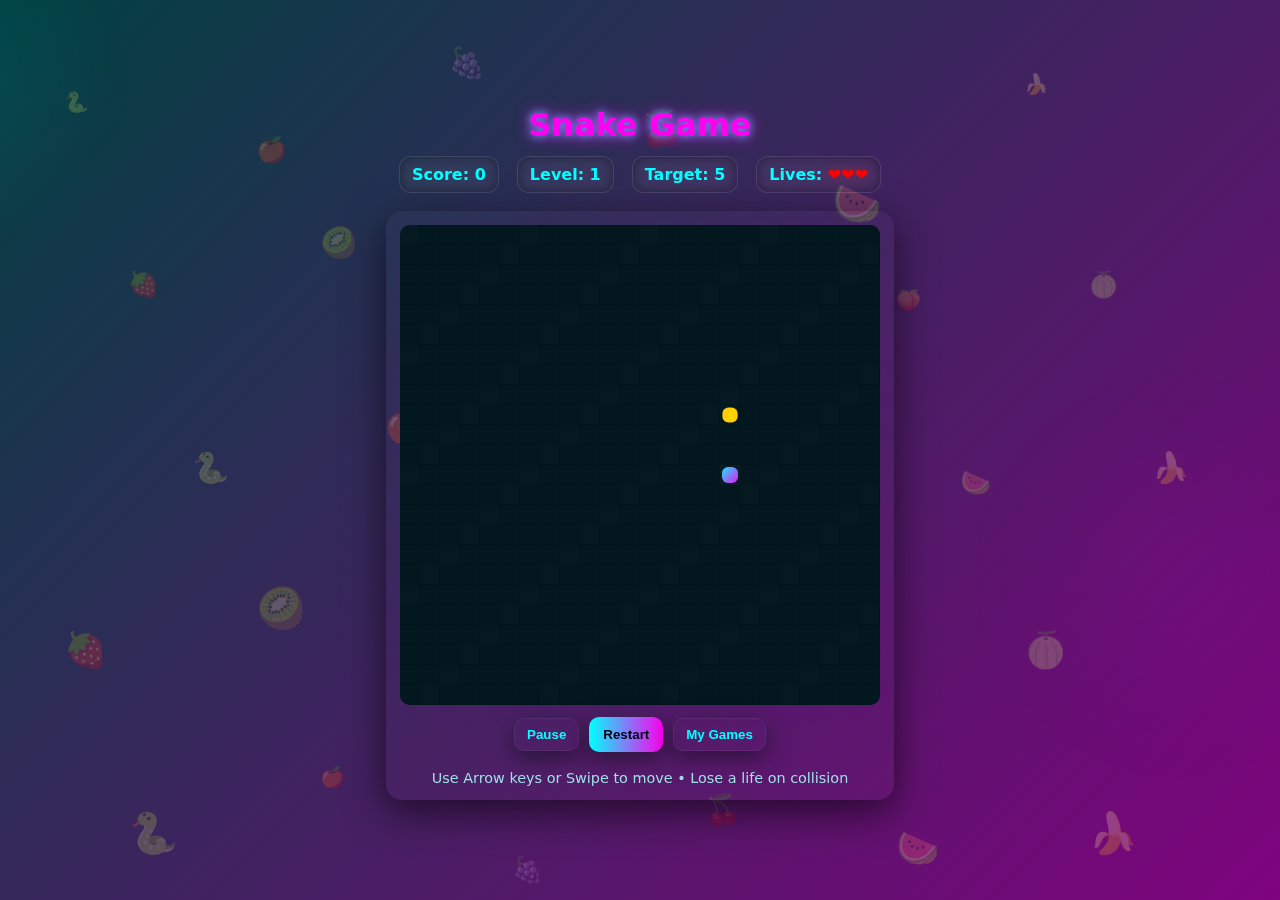
<file: snake.html>
<!DOCTYPE html>
<html lang="en">
<head>
<meta charset="utf-8" />
<meta name="viewport" content="width=device-width, initial-scale=1" />
<title>Snake Game</title>
<link rel="stylesheet" href="css/snake.css">
</head>
<body>
<div id="bg-snakes"></div>

<div class="app">
  <h1>Snake Game</h1>

  <div class="hud">
    <div class="pill">Score: <span id="score">0</span></div>
    <div class="pill">Level: <span id="level">1</span></div>
    <div class="pill">Target: <span id="target">5</span></div>
    <div class="pill">Lives: <span id="lives" class="hearts">❤❤❤</span></div>
  </div>

  <div id="gameWrap" >
    <canvas id="canvas" width="480" height="480"></canvas>

    <div class="controls">
      <button id="pauseBtn" class="btn ghost">Pause</button>
      <button id="restartBtn" class="btn">Restart</button>
      <button id="myGamesBtn" class="btn ghost">My Games</button>
    </div>
    <div class="hint">Use Arrow keys or Swipe to move • Lose a life on collision</div>
  </div>
</div>

<div id="modalArea" class="modal" style="display:none">
  <div id="modalCard" class="card">
    <h2 id="modalTitle">Level Complete!</h2>
    <p id="modalMsg">Good job — you finished this level.</p>
    <p class="small">Score: <span id="modalScore">0</span> • Lives left: <span id="modalLives">3</span></p>
    <div class="row" id="modalBtns"></div>
  </div>
</div>

<script src="js/snake.js"></script>
</body>
</html>
</file>
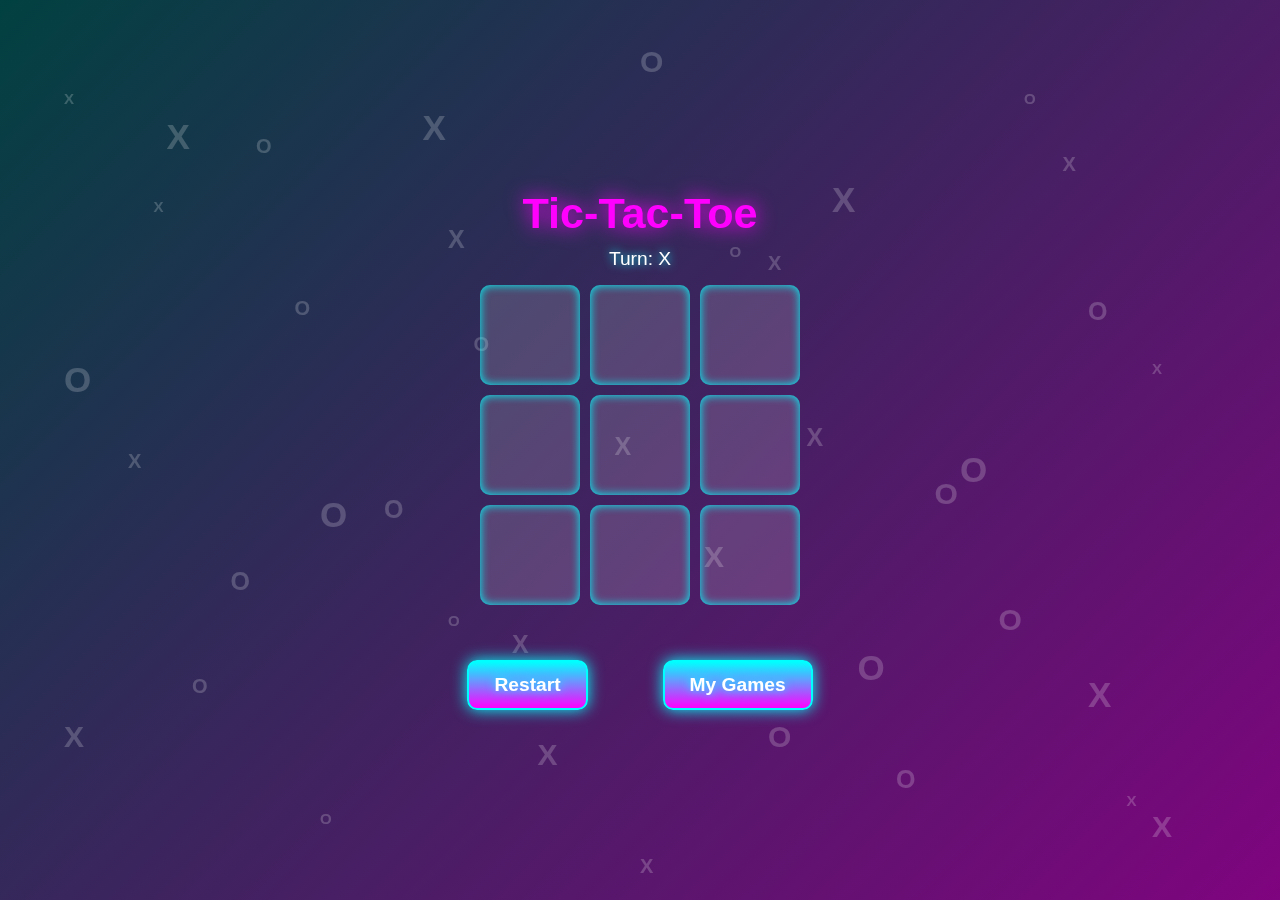
<file: tictactoe.html>
<!DOCTYPE html>
<html lang="en">
<head>
  <meta charset="UTF-8">
  <meta name="viewport" content="width=device-width, initial-scale=1.0">
  <title>Tic-Tac-Toe</title>
  <link rel="stylesheet" href="css/tictactoe.css">
</head>
<body>

  <div id="xoBg"></div>

  <h1>Tic-Tac-Toe</h1>
  <div id="turnIndicator">Turn: X</div>

  <div id="gameBoard">
    <div class="cell" data-index="0"></div>
    <div class="cell" data-index="1"></div>
    <div class="cell" data-index="2"></div>
    <div class="cell" data-index="3"></div>
    <div class="cell" data-index="4"></div>
    <div class="cell" data-index="5"></div>
    <div class="cell" data-index="6"></div>
    <div class="cell" data-index="7"></div>
    <div class="cell" data-index="8"></div>
  </div>

  <div id="resultCard">
    <h2 id="winnerText"></h2>
     <div id="bottomButtons">
    <button id="playAgainBtn" class="btn ">Play Again</button>
    <button id="myGamesBtn" class="btn">My Games</button>
  </div>
  </div>

  <div id="bottomGameButtons">
  <button id="restartBtn" class="btn">Restart</button>
  <button id="gamesBtn" class="btn">My Games</button>
</div>


<script src="js/tictactoe.js"></script>

</body>
</html>
</file>
<file: css/style.css>
/* Body & Theme */
body {
  background: #121212;
  color: #fff;
  font-family: 'Segoe UI', sans-serif;
  overflow-x: hidden;
  transition: background 0.4s, color 0.4s;
}

.light-mode { 
  background: #f5f5f5; 
  color: #000; 
}

.theme-icon {
  background-color: #0a1f29;
  font-size: 22px;
  cursor: pointer;
  transition: transform 0.2s ease, color 0.3s ease;
}

.theme-icon:hover {
  transform: scale(1.1);
  color: #00aaff;
}

/* Loader */
#loader {
  position: fixed; 
  top:0; 
  left:0; 
  width:100vw; 
  height:100vh;
  display:flex; 
  justify-content:center; 
  align-items:center;
  background:#121212; 
  z-index:2000;
}

.spinner {
  width:80px; 
  height:80px;
  border:8px solid #00ffff; 
  border-top:8px solid #ff00ff;
  border-radius:50%; 
  animation: spin 1s linear infinite;
}

@keyframes spin {  
  0% {transform:rotate(0deg);}  
  100% {transform:rotate(360deg);} 
}

/* Navbar */
.creative-navbar {
  position: fixed;
  top: 0;
  left: 5%;
  width: 90%;
  padding: 10px 0;
  border-radius: 10px;
  transition: all 0.3s ease;
  z-index: 1000;
}
.dropdown-menu {
  background-color: #000;
animation: neonGlow 5s linear infinite;

}
.dropdown-item{
  color: #00ffcc;
}
/* Navbar Neon */
.creative-navbar .nav-link {
  color: #ff00ff !important;
  margin-left: 15px;
  font-weight: 800;
  font-size: 20px;
  position: relative;
  overflow: hidden;
  transition: color 0.3s, text-shadow 0.3s;
}

.creative-navbar .navbar-brand {
  font-size:30px; 
  font-weight:bold; 
  color:#ff00ff;
  text-shadow:0 0 10px #ff00ff; 
  transition:0.4s;
}

.creative-navbar .navbar-brand:hover { 
  color:#00ffcc; 
  text-shadow:0 0 15px #00ffcc; 
}

.creative-navbar .nav-link { 
  color:#fff; 
  margin-left:15px; 
  transition:0.3s; 
}

.creative-navbar .nav-link:hover { 
  color:#00ffff; 
  text-shadow:0 0 10px #00ffff; 
}

/* Dark Mode */
body.dark-mode {
  background-color: #121212;
  color: #fff;
}

body.dark-mode .creative-navbar {
  background: #000;
  border: 2px solid #00ffff;
}

/* Light Mode */
body.light-mode {
  background-color: #f5f5f5;
  color: #000;
}
.creative-navbar i{
  padding-top: 10px;
  font-size: 20px;
  padding-left: 5px;
}
body.light-mode .creative-navbar {
  background: #fff;
  border: 2px solid #00aaff;
}

/* Navbar Neon Animation */
.creative-navbar {
  transition: all 0.5s ease;
  box-shadow: 0 0 15px #00ffff;
  border-radius: 15px;
  animation: neonGlow 5s linear infinite;
}

@keyframes neonGlow {
  0% { box-shadow: 0 0 10px #00ffff; }
  25% { box-shadow: 0 0 20px #ff00ff; }
  50% { box-shadow: 0 0 20px #00ffcc; }
  75% { box-shadow: 0 0 20px #ff0099; }
  100% { box-shadow: 0 0 10px #00ffff; }
}

/* Scrollbar */
::-webkit-scrollbar { width:12px; }

::-webkit-scrollbar-track { 
  background:#121212; 
  border-radius:10px; 
}

::-webkit-scrollbar-thumb { 
  background: linear-gradient(180deg,#00b3b3,#b300b3,#00b380,#b30066,#00b3b3); 
  border-radius:10px; 
  border:2px solid #121212;
}

::-webkit-scrollbar-thumb:hover { 
  background: linear-gradient(180deg,#00ffff,#ff00ff,#00ffcc,#ff0099,#00ffff);
}

/* Background Icons */
#background-icons {
  position: fixed; 
  top:0; 
  left:0; 
  width:100%; 
  height:100%;
  pointer-events:none; 
  overflow:hidden; 
  z-index:0; 
  font-size:24px; 
  color:rgba(0,255,255,0.3);
}

.bg-icon { 
  position:absolute; 
  opacity:0.2; 
  transform-origin:center center; 
}

/* Neon h1 text */
h1 {
  font-size: 48px;
  text-align: center;
  font-weight: bold;
}

h1 .letter {
  display: inline-block;
}

/* Loader (Duplicate fix — merged with first one) */
.spinner {
  animation: spin 1s linear infinite, neonGlow 2s linear infinite;
}

/* Home Container */

/* Neon Title */
#neon-title {
  margin-top: 100px;
  font-size: 4rem;
  font-weight: bold;
  text-shadow: 0 0 10px #00ffff, 0 0 20px #ff00ff, 0 0 30px #00ffcc;
}

#neon-title .letter {
  display: inline-block;
}

/* Sections Grid */
.sections-grid {
  display: flex;
  justify-content: space-between;
  gap: 20px;
}

.section {
  flex: 1;
  height: 300px;
  margin-top: 50px;
  position: relative;
  border-radius: 15px;
  overflow: hidden;
  cursor: pointer;
  background-size: cover;
  background-position: center;
  transition: transform 0.3s ease;
}

.section:hover {
  transform: scale(1.05);
}

/* Overlay inside sections */
.section-overlay {
  position: absolute;
  bottom: 0;
  width: 100%;
  padding: 20px;
  background: rgba(0,0,0,0.5);
  text-align: center;
}

.section-overlay h2 {
  color: #fff;
  font-size: 1.8rem;
  text-shadow: 0 0 10px #00ffff, 0 0 20px #ff00ff;
}

/* Background Images for Sections */
#my-games {
  background-image:url(../images/MyGames.png);
}

#free-games {
  background-image: url(../images/pngtree-the-ultimate-gamer-setup-laptop-game-console-controller-dice-headphones-and-image_3873970.jpg);
}

#api-games {
  background-image: url(../images/346455.jpg);
}

.far .fa-moon .theme-icon{
background-color: #f5f5f5;
color: #f5f5f5;
}
/* Sections Grid */
.sections-grid {
  display: flex;
  flex-wrap: wrap; /* يسمح للكاردات بالانتقال لصفوف جديدة */
  justify-content: space-between;
  gap: 20px;
  margin-top: 50px;
}

/* Each section card */
.section {
  flex: 1 1 calc(33.333% - 20px); /* 3 cards per row on large screens */
  min-width: 250px; /* لن يسمح للكارد بالتصغير أكثر من 250px */
  height: 300px;
  position: relative;
  border-radius: 15px;
  overflow: hidden;
  cursor: pointer;
  background-size: cover;
  background-position: center;
  transition: transform 0.3s ease, box-shadow 0.3s ease;
}

/* Hover Neon effect already in main.js */

/* Overlay inside sections */
.section-overlay {
  position: absolute;
  bottom: 0;
  width: 100%;
  padding: 20px;
  background: rgba(0,0,0,0.5);
  text-align: center;
}

.section-overlay h2 {
  color: #fff;
  font-size: 1.8rem;
  text-shadow: 0 0 10px #00ffff, 0 0 20px #ff00ff;
}

/* Responsive adjustments */
@media (max-width: 992px) {
  .section {
    flex: 1 1 calc(50% - 20px); /* 2 cards per row على الشاشات المتوسطة */
  }
}

@media (max-width: 576px) {
  .section {
    flex: 1 1 100%; /* كارد واحد في الصف على الموبايل */
  }
}
</file>
<file: css/flappy-bird.css>
body, html{margin:0;padding:0;
    width:100%;
    height:100%;
    display:flex;
    justify-content:center;
    align-items:center;
    font-family:sans-serif;
     background:linear-gradient(135deg,#014141,rgb(127, 4, 127));overflow:hidden;color:#fff}
  /* background emojis */
  #bg-flappy{position:fixed;inset:0;z-index:0;pointer-events:none;}
  .bg-item{position:absolute;animation:floatSmall infinite alternate;user-select:none;text-shadow:0 2px 6px rgba(0,0,0,0.5);opacity:0.9;}
  @keyframes floatSmall{
    0%{transform:translate(0,0) rotate(0deg);}
    50%{transform:translate(var(--dx,2px),var(--dy,-3px)) rotate(var(--rot,2deg));}
    100%{transform:translate(var(--dx2,-2px),var(--dy2,2px)) rotate(var(--rot2,-2deg));}
  }

  /* main wrapper */
  #gameWrapper{position:relative;
    z-index:1;
    display:flex;
    flex-direction:column;
    align-items:center;
    gap:12px;}
  h1{margin:0;color:#ff0ff0;text-shadow:0 0 12px #00e5ff;font-size:28px;}
  #ui{display:flex;gap:24px;font-size:18px;}
  #flappyCanvas{background:linear-gradient(180deg,#d27bea,#3a1441);border-radius:12px;display:block;}
  #buttons{display:flex;gap:12px;margin-top:12px;flex-wrap:wrap;justify-content:center;}
  button{padding:10px 20px;border:none;border-radius:10px;
    background:linear-gradient(#00e5ff,#ff0ff0);
    color:#012;font-weight:bold;cursor:pointer;box-shadow:0 0 12px #00e5ff;transition:0.2s;}
  button:hover{box-shadow:0 0 24px #00e5ff;}
  #popup{position:absolute;inset:0;display:none;align-items:center;justify-content:center;background:rgba(0,0,0,0.85);z-index:5;}
  #popupContent{background:#071127;padding:24px;border-radius:12px;text-align:center;border:3px solid #00e5ff;box-shadow:0 0 24px #00e5ff;}
  #popupContent h2{margin-bottom:12px;color:#00e5ff;}
  #popupContent button{margin:6px; background:linear-gradient(#00e5ff,#ff0ff0);
  }
  /* wrapper responsive */
#gameWrapper {
  position:relative;
  z-index:1;
  display:flex;
  flex-direction:column;
  align-items:center;
  gap:12px;
  width:100%;
  height:100%;
  padding: 10px;
  box-sizing:border-box;
}

/* عنوان responsive */
h1 {
  margin:0;
  color:#ff0ff0;
  text-shadow:0 0 12px #00e5ff;
  font-size: min(28px, 6vw); /* يتناسب مع حجم الشاشة */
  text-align:center;
}

/* UI responsive */
#ui {
  display:flex;
  gap:12px;
  font-size: min(18px, 4vw);
  flex-wrap:wrap;
  justify-content:center;
}

/* أزرار responsive */
#buttons button {
  padding:8px 15px;
  font-size: min(16px, 4vw);
}

/* canvas responsive */
#flappyCanvas{
  background: linear-gradient(180deg,#d27bea,#3a1441);
  border-radius:12px;
  display:block;
  width:90%; /* مناسب لأي شاشة */
  max-width:580px; /* الحد الأقصى */
  height:auto;
  box-shadow: 0 0 30px #0ff, 0 0 60px #ff00ff; /* Shadow Neon على الـ canvas بالكامل */
}


/* background emojis scale */
.bg-item {
  font-size: calc(12px + 1vw);
}
</file>
<file: css/snake.css>
:root{
  --bg1:#001f2f;
  --accent1:#00ffff;
  --accent2:#ff00f0;
  --glass: rgba(255,255,255,0.06);
}
html,body{
    height:100%;
    margin:0;
    font-family:Segoe UI,system-ui,Arial;
    background:linear-gradient(135deg,#014141,rgb(127, 4, 127));
    overflow:hidden;
    color:#fff;
}
body::before{
  content:"";
  position:fixed;
  inset:-20%;
  background:radial-gradient(circle at 10% 20%,rgba(0,255,255,0.08),transparent 10%),radial-gradient(circle at 80% 60%,rgba(255,0,255,0.05),transparent 12%);
  filter: blur(30px);
  z-index:0;
  pointer-events:none;
  animation: drift 12s linear infinite;
}
@keyframes drift{0%{transform:translateY(0)}50%{transform:translateY(-6%)}100%{transform:translateY(0)}}

.app {
  position:relative;
  z-index:1;
  min-height:100vh;
  display:flex;
  flex-direction:column;
  gap:10px;
  align-items:center;
  justify-content:center;
  padding:20px;
  box-sizing:border-box;
}

h1{margin:6px 0 2px 0;font-size:2rem;text-shadow:0 0 16px var(--accent2),0 0 8px var(--accent1);color:var(--accent2)}
.hud{
  display:flex;
  gap:18px;
  align-items:center;
  z-index:2;
  margin-bottom:8px;
}
.hud .pill{
  background:var(--glass);
  border:1px solid rgba(255,255,255,0.06);
  padding:8px 12px;border-radius:12px;
  box-shadow:0 0 12px rgba(0,0,0,0.4) inset;
  color:var(--accent1);
  font-weight:600;
}

#gameWrap{
    background:linear-gradient(180deg, rgba(255,255,255,0.02), rgba(255,255,255,0.01));
    padding:14px;
    border-radius:16px;
    box-shadow:0 12px 40px rgba(0,0,0,0.6);
    display:flex;
    flex-direction:column;
    align-items:center;
    gap:12px
}
#canvas{
    background:linear-gradient(180deg,#03162a,#041a2d);
    border-radius:10px;
    box-shadow:0 0 20px rgba(0,255,255,0.06) inset,0 0 50px rgba(255,0,255,0.02);
    display:block
}
.controls{
    display:flex;
    gap:10px;
    align-items:center
}
.btn{
    background:linear-gradient(90deg,var(--accent1),var(--accent2));
    color:#001;
    padding:10px 14px;
    border-radius:10px;
    border:none;
    font-weight:700;
    cursor:pointer;
    box-shadow:0 6px 22px rgba(0,0,0,0.5),0 0 18px rgba(0,255,255,0.06);
    transition:transform .12s
}
.btn:hover{transform:scale(1.04)}
.ghost{
    background:transparent;color:var(--accent1);
    border:1px solid rgba(255,255,255,0.06);
    padding:8px 12px;
    border-radius:10px
}

.modal{
  position:fixed;
  inset:0;
  display:flex;
  align-items:center;
  justify-content:center;
  z-index:999;
  pointer-events:none;
}
.card{
  min-width:320px;
  background:linear-gradient(135deg,rgba(0,255,255,0.06),rgba(255,0,255,0.05));
  backdrop-filter:blur(6px);
  border-radius:16px;
  padding:22px;
  text-align:center;
  border:1px solid rgba(255,255,255,0.06);
  box-shadow:0 12px 40px rgba(0,0,0,0.6);
  pointer-events:auto;
}
.card h2{margin:0 0 10px 0;color:var(--accent2);text-shadow:0 0 12px var(--accent1)}
.card p{margin:6px 0;color:#bfeff2}
.card .row{display:flex;gap:10px;justify-content:center;margin-top:12px}
.small{font-size:0.9rem;color:#9edfe6}

.hint{font-size:0.9rem;color:#9edfe6;margin-top:6px}
.hearts{color:rgb(250, 2, 2);filter:drop-shadow(0 0 6px rgba(255, 0, 0, 0.3))}

@media(max-width:520px){
  #canvas{width:320px;height:320px}
}

#bg-snakes {
  position: fixed;
  inset: 0;
  z-index: 0;
  overflow: hidden;
  pointer-events: none;
}

.snake-bg-item {
  position: absolute;
  font-size: 28px;
  opacity: 0.25;
  animation: floatAnim linear infinite;
}

@keyframes floatAnim {
  0% { transform: translate(0,0) rotate(0deg); }
  25% { transform: translate(var(--dx1), var(--dy1)) rotate(10deg); }
  50% { transform: translate(var(--dx2), var(--dy2)) rotate(-10deg); }
  75% { transform: translate(var(--dx3), var(--dy3)) rotate(15deg); }
  100% { transform: translate(0,0) rotate(0deg); }
}
</file>
<file: css/tictactoe.css>
body {
      margin: 0;
      padding: 0;
      font-family: 'Segoe UI', sans-serif;
      overflow: hidden;
      background: linear-gradient(135deg,#014141,rgb(127, 4, 127));
      display: flex;
      flex-direction: column;
      align-items: center;
      justify-content: center;
      height: 100vh;
    }

    #xoBg {
      position: fixed;
      inset: 0;
      z-index: 0;
    }

    .xo-symbol {
      position: absolute;
      color: rgba(255,255,255,0.2);
      font-weight: bold;
      animation: moveSymbol linear infinite;
    }

    @keyframes moveSymbol {
      0% { transform: translate(0,0) rotate(0deg);}
      25% { transform: translate(var(--dx1), var(--dy1)) rotate(45deg);}
      50% { transform: translate(var(--dx2), var(--dy2)) rotate(-30deg);}
      75% { transform: translate(var(--dx3), var(--dy3)) rotate(60deg);}
      100% { transform: translate(0,0) rotate(0deg);}
    }

    h1 {
        z-index: 1;
       color: #ff00ff;
      font-size: 2.7rem;
      text-shadow: 0 0 20px #ff00ff;
      margin-bottom: 10px;
    }

    #turnIndicator {
      z-index: 1;
      color: #fff;
      margin-bottom: 15px;
      font-size: 1.2rem;
      text-shadow: 0 0 10px #00ffff;
    }

    #gameBoard {
      display: grid;
      grid-template-columns: repeat(3,100px);
      gap: 10px;
      z-index: 1;
    }

    .cell {
      width: 100px;
      height: 100px;
      background: rgba(255,255,255,0.15);
      display: flex;
      align-items: center;
      justify-content: center;
      font-size: 2.5rem;
      cursor: pointer;
      border-radius: 10px;
      box-shadow: 0 0 10px #00ffff inset;
      transition: 0.2s;
      color: #fff;
      text-shadow: 0 0 5px #f0f;
    }

    .cell:hover {
      transform: scale(1.05);
      box-shadow: 0 0 20px #00ffff inset;
    }

    .btn {
      padding: 10px 20px;
      margin: 30px;
      border-radius: 10px;
      border: none;
      background: #00ffff7a;
      color: #dd0ee8;
      font-size: 1.5rem;
      cursor: pointer;
      box-shadow: 0 0 10px #f0f;
      transition: 0.2s;
    }

    .btn:hover {
        color: #00ffff;
      transform: scale(1.1);
      background: #f0f;
      box-shadow: 0 0 15px #00ffff;
    }

  #resultCard {
  display: none;
  position: absolute;
  z-index: 2;
  top: 50%;
  left: 50%;
  transform: translate(-50%,-50%);
  background: linear-gradient(135deg,#00ffff,#f0f);
  padding: 50px 60px;
  border-radius: 30px;
  text-align: center;
  color: #dd0ee8;
  box-shadow: 0 0 50px rgba(0,255,255,0.5), 0 0 80px rgba(255,0,255,0.5);
  animation: fadeIn 0.5s ease-out;
  border: 2px solid rgba(255,255,255,0.3);
}

#resultCard h2 {
  margin: 0 0 15px 0;
  font-size: 3rem;
  font-weight: bold;
  text-shadow: 0 0 15px #fff, 0 0 25px #00ffff, 0 0 35px #f0f;
}


#bottomButtons {
        color: #dd0ee8;
      margin-top: 20px;
      display: flex;
      gap: 15px;
      z-index: 1;
    }

    @keyframes fadeIn {
      0% {opacity:0; transform: translate(-50%,-60%);}
      100% {opacity:1; transform: translate(-50%,-50%);}
    }
#bottomGameButtons {
  margin-top: 25px;
  display: flex;
  gap: 15px;
  z-index: 1;
}


#bottomGameButtons .btn {
  padding: 12px 25px;
  background: linear-gradient(#00ffff,#f0f);
  color: rgb(255, 255, 255);
  border: 2px solid #0ff;
  font-size: 1.2rem;
  border-radius: 10px;
  cursor: pointer;
  transition: 0.3s;
  text-decoration: none;
  font-weight: bold;
  text-shadow: 0 0 10px #0ff;
  box-shadow: 0 0 15px #0ff;
    z-index: 1; /* أي رقم أعلى من -1 */
}

#bottomGameButtons .btn:hover {
    color: rgb(255, 255, 255);
  background: rgba(0,255,255,0.2);
  box-shadow: 0 0 25px #0ff, 0 0 50px #f0f;
  transform: scale(1.1);
}
</file>
